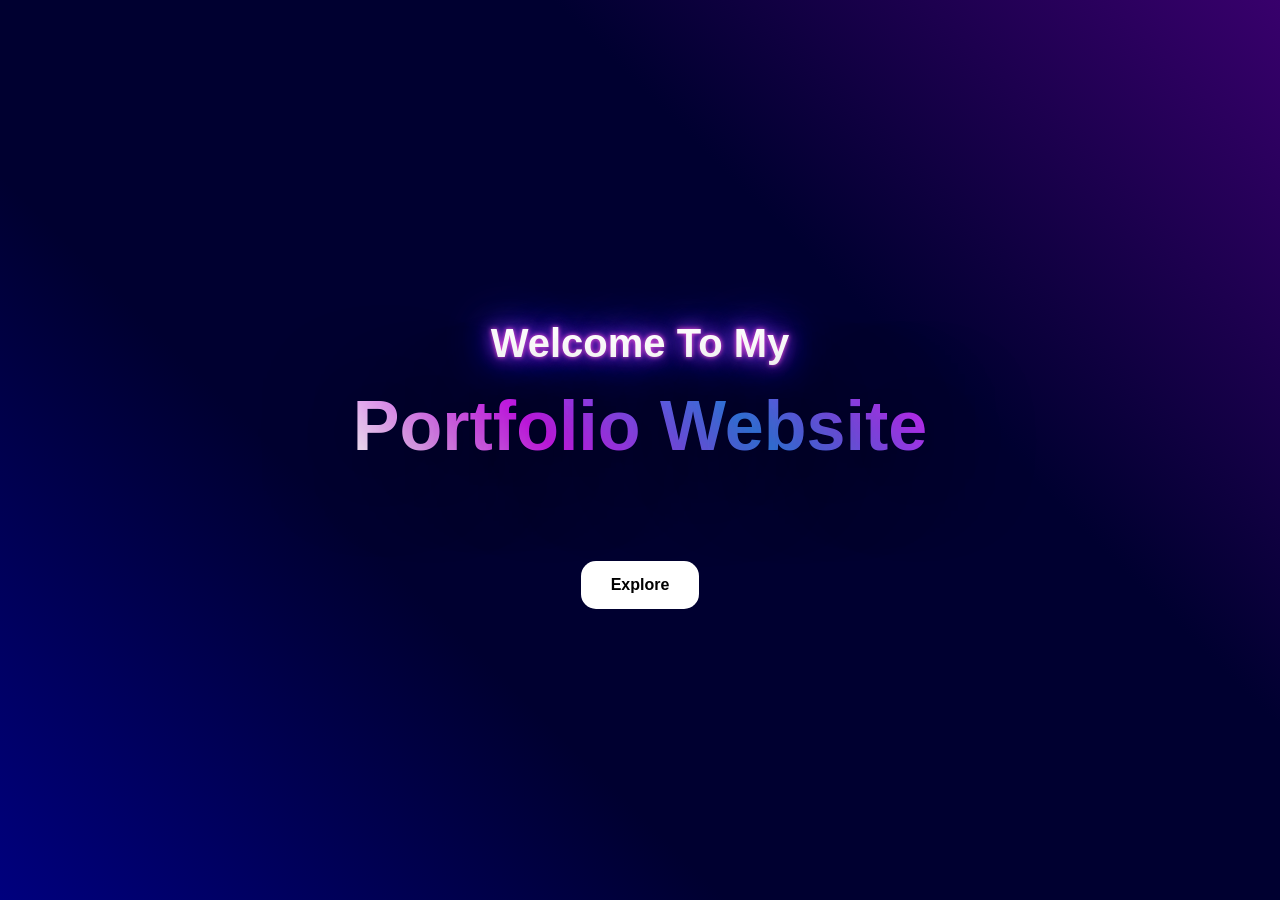
<file: html/index.html>
<!DOCTYPE html>
<html lang="en">

<head>
    <meta charset="UTF-8">
    <meta name="viewport" content="width=device-width, initial-scale=1.0">
    <title>Portfolio</title>

    <link rel="stylesheet" href="../css/global.css">
    <link rel="stylesheet" href="../css/index.css">
</head>    

<body>

    <header>

        <div class="index-box">

            <h1 class="introduce"> <span class="welcome">Welcome To My</span> <span class="web">Portfolio Website</span></h1>

            <a class="index-btn" href="content.html">Explore</a>
        </div>
    </header>
</body>

</html>
</file>
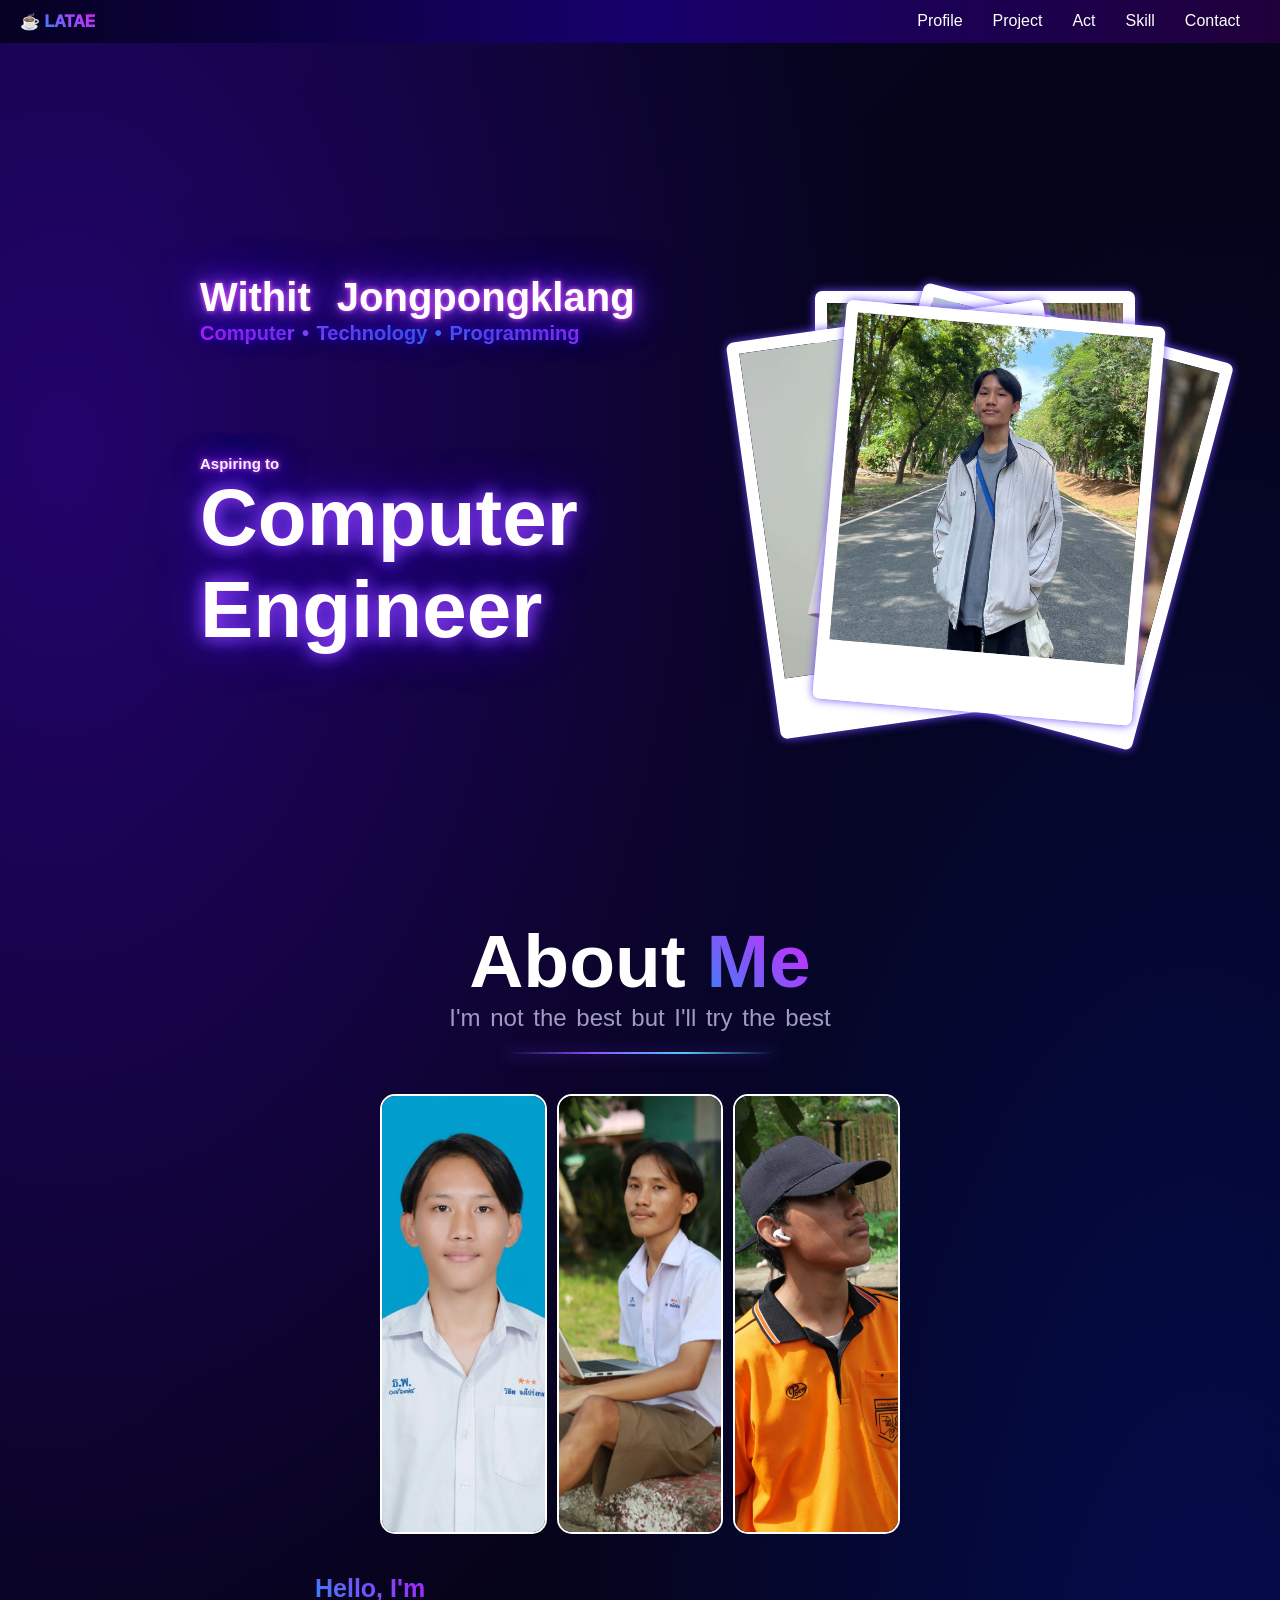
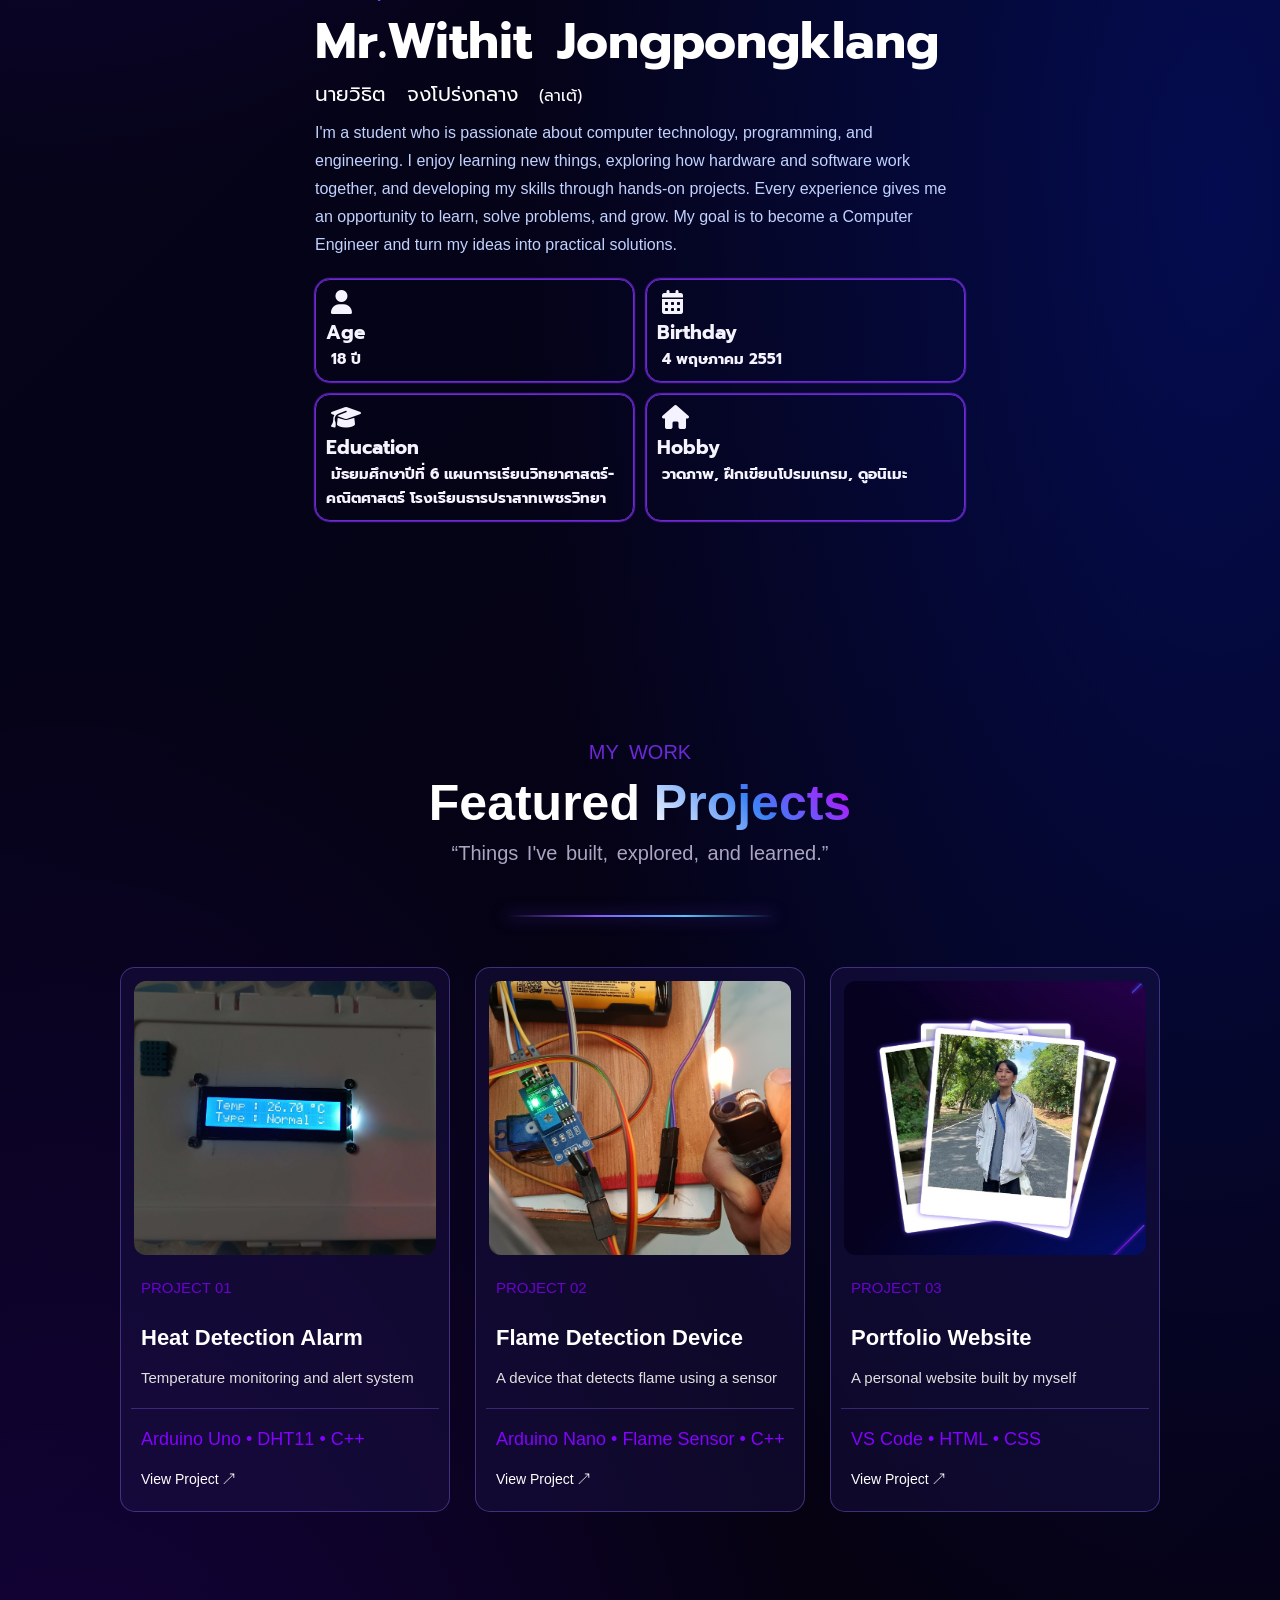
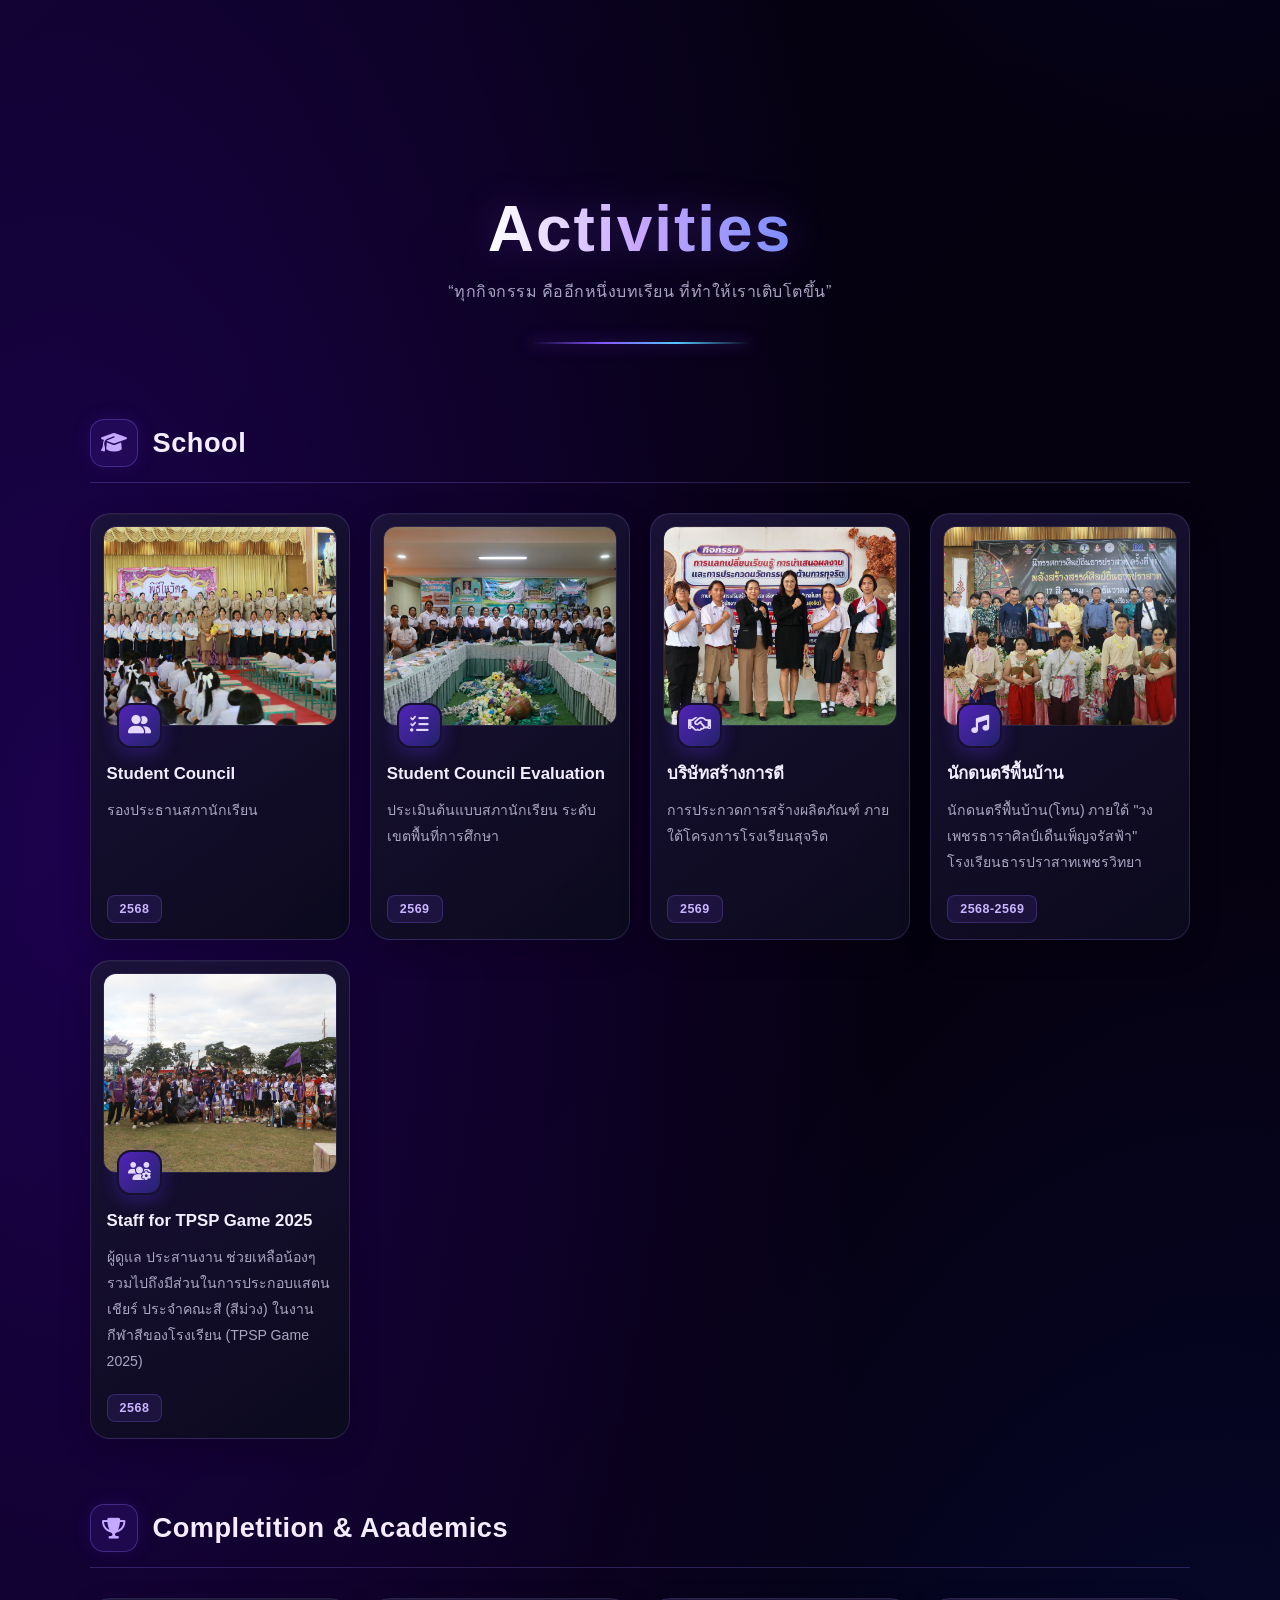
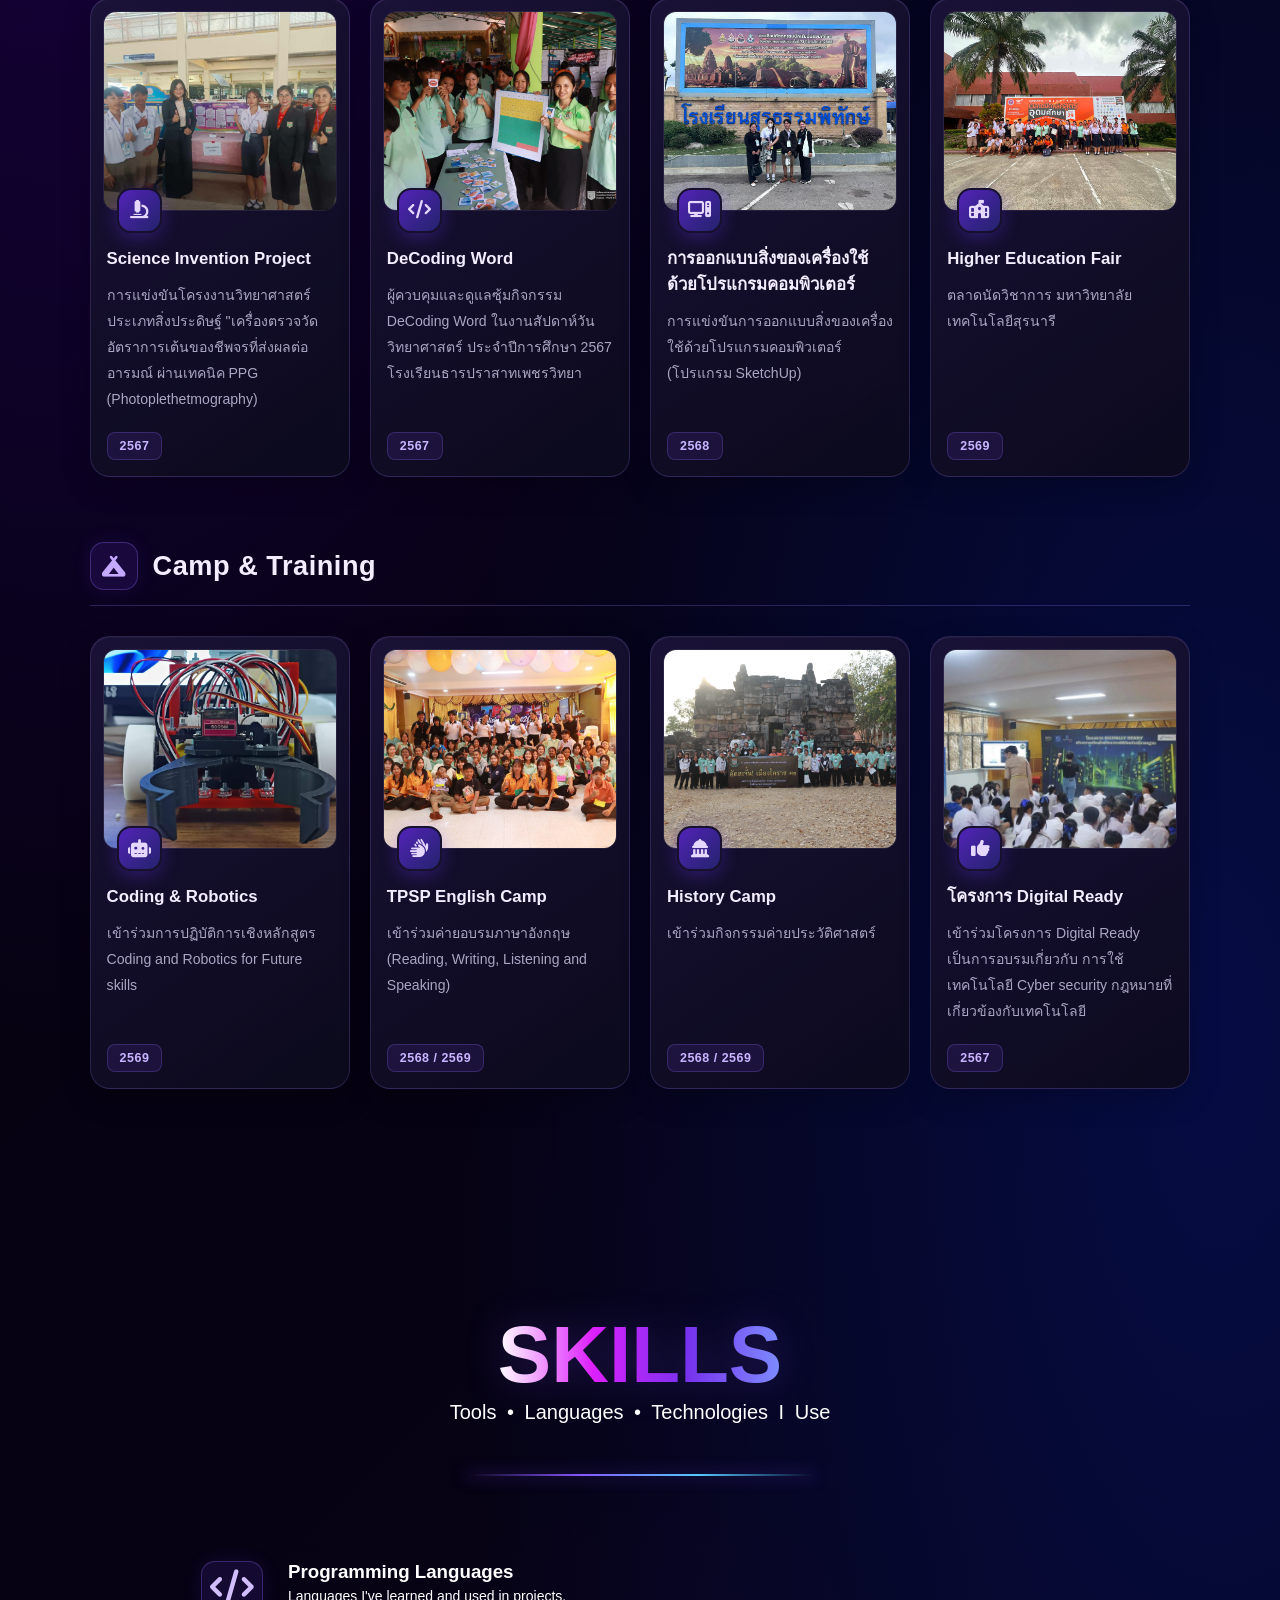
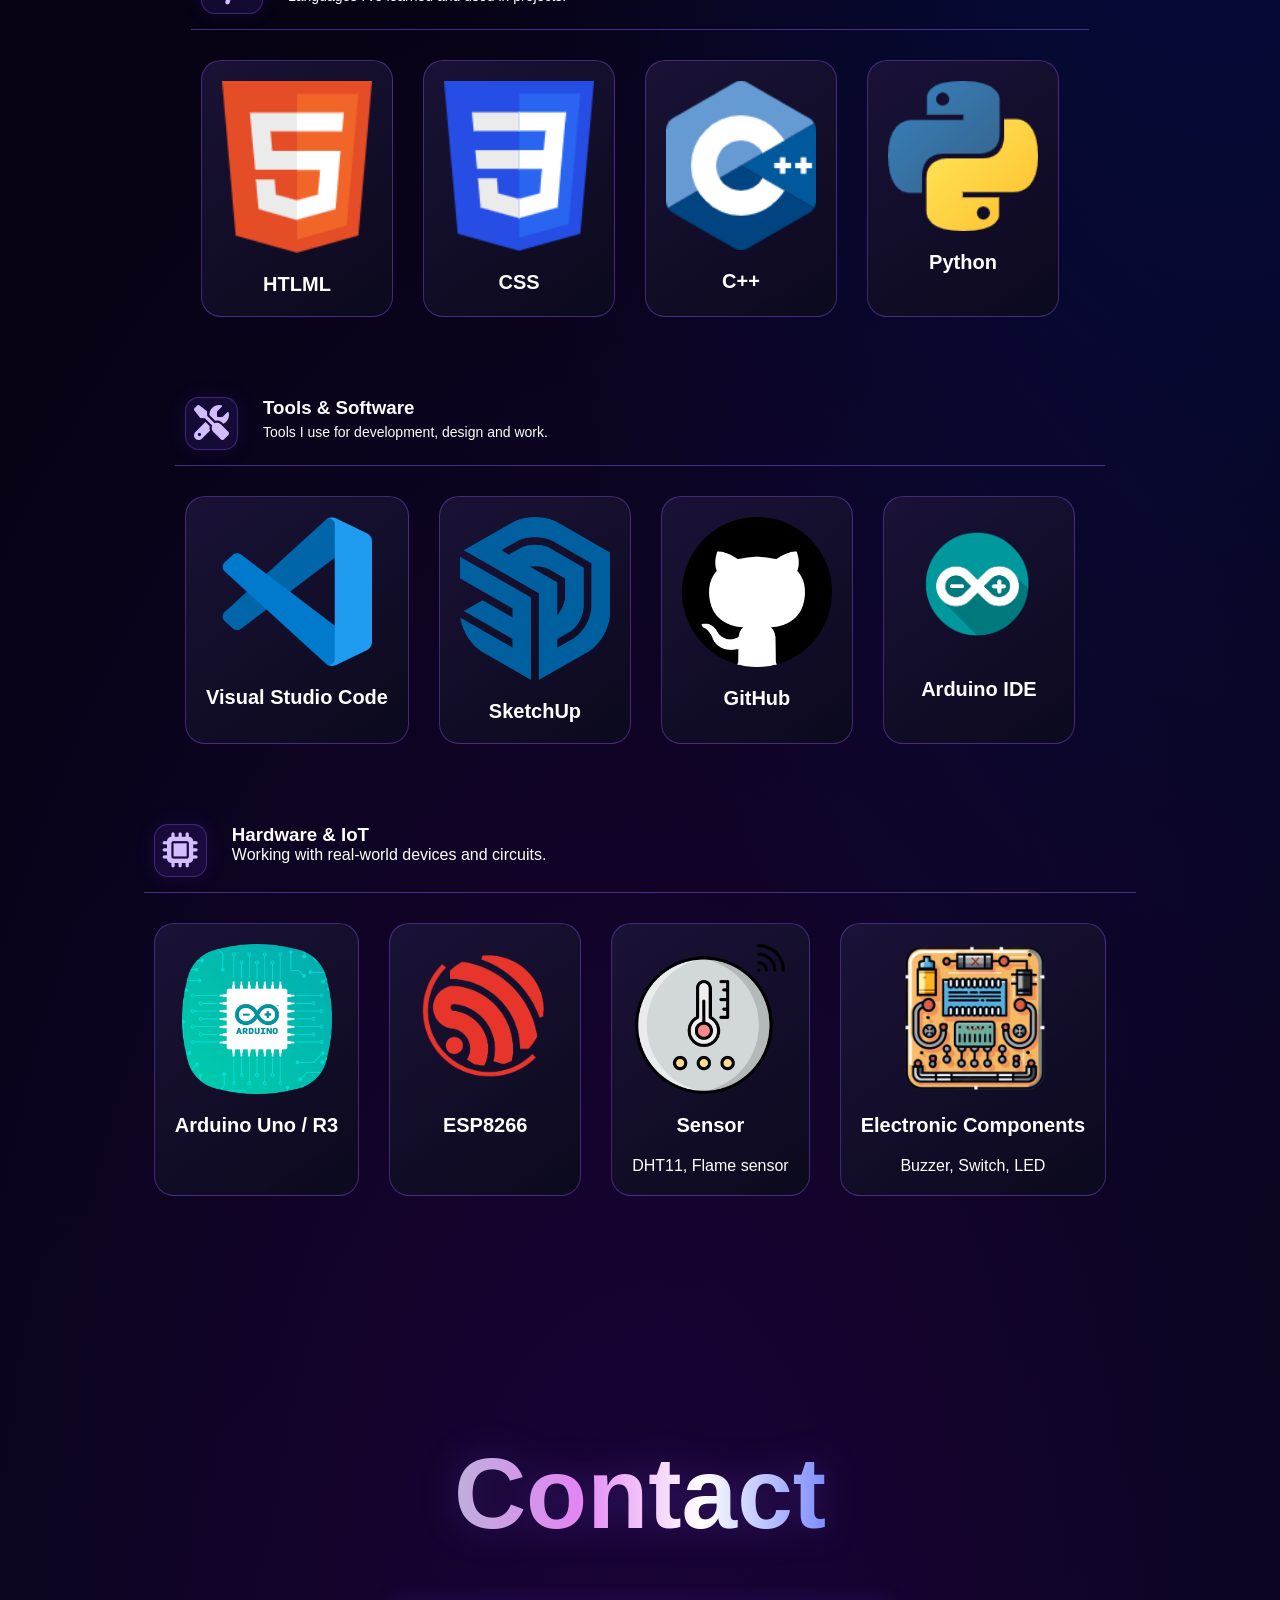
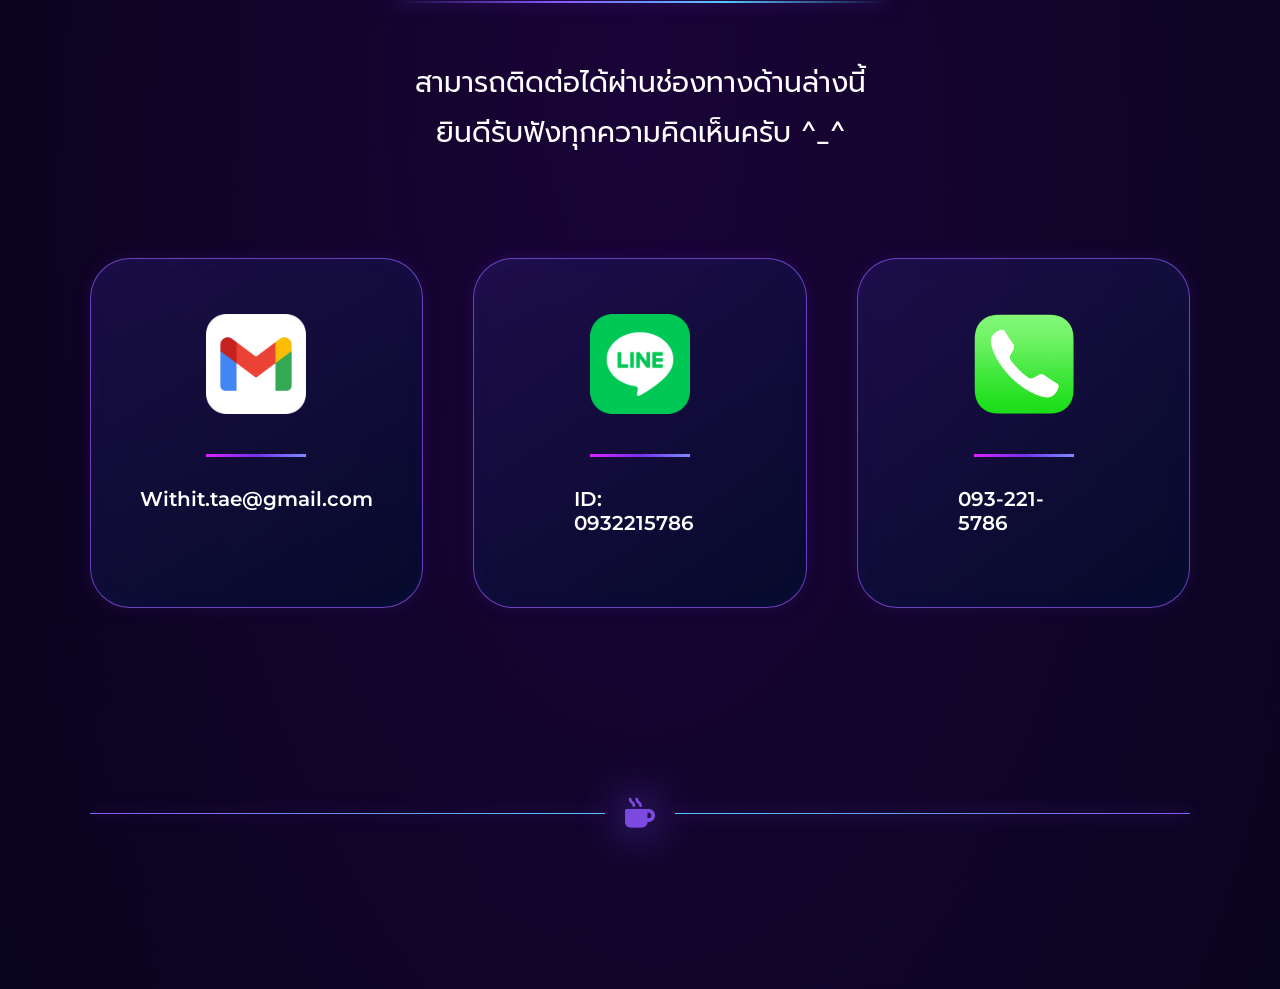
<file: html/content.html>
<!DOCTYPE html>
<html lang="en">

<head>
    <meta charset="UTF-8">
    <meta name="viewport" content="width=device-width, initial-scale=1.0">
    <title>Portfolio</title>

    <link rel="stylesheet" href="../css/global.css">
    <link rel="stylesheet" href="../css/content.css">


    <link rel="stylesheet" href="https://cdnjs.cloudflare.com/ajax/libs/font-awesome/6.7.2/css/all.min.css">

</head>

<body id="default">

    <nav class="nav-bar">

        <div class="logo">
            <a href="#default"><span class="coffee">☕</span> <span class="logo-name">LATAE</span></a>
        </div>

        <div class="nav-container">

            <a class="menu" href="#profile">Profile</a>
            <a class="menu" href="#projects">Project</a>
            <a class="menu" href="#activities">Act</a>
            <a class="menu" href="#skills">Skill</a>
            <a class="menu" href="#contact">Contact</a>
        </div>

    </nav>

    <header id="home">

        <section class="hero">
            <div class="home">

                <div class="home-info">
                    <div class="home-introduce">
                        <span class="hero-name">Withit Jongpongklang</span>
                        <span class="hero-caption">Computer • Technology • Programming</span>
                    </div>

                    <div class="traget">
                        <span class="aspiring">Aspiring to</span>
                        <span class="com">Computer</span>
                        <span class="eng">Engineer</span>
                    </div>
                </div>

                <div class="stack">
                    <img class="profile-img" src="../image/Profile 1.jpg" alt="Image-Profile1">
                    <img class="profile-img" src="../image/Profile 4.jpg" alt="Image-Profile2">
                    <img class="profile-img" src="../image/Profile 3.JPG" alt="Image-Profile3">
                    <img class="profile-img" src="../image/Profile 5.jpg" alt="Image-Profile4">
                </div>
            </div>
        </section>

    </header>

    <main>
        <section id="profile" class="profile-section">

            <div class="intro-topic">
                <h2>About <span class="me">Me</span></h2>
                <p class="intro-motto">I'm not the best but I'll try the best</p>
            </div>

            <div class="profile-line"><span> </span></div>

            <div class="profile">

                <div class="image-profile">
                    <div class="profile-item">
                        <img src="../image/Main Profile 4.jpg" alt="Main Profile">
                    </div>

                    <div class="profile-item">
                        <img src="../image/Main Profile 1.jpg" alt="Main Profile">
                    </div>

                    <div class="profile-item">
                        <img src="../image/Main Profile 6.jpg" alt="Main Profile">
                    </div>

                </div>

                <div class="profile-info">
                    <div class="introduce">
                        <p class="hello">Hello, I'm</p>

                        <div class="name">
                            <h3>
                                <span class="firstname-eng">Mr.Withit</span>
                                <span class="lastname-eng">Jongpongklang</span>
                            </h3>

                            <p>
                                <span class="firstname-thai">นายวิธิต</span>
                                <span class="lastname-thai"> จงโปร่งกลาง</span>
                                <span class="nickname-thai">(ลาเต้)</span>
                            </p>
                        </div>

                        <p class="expanding-me">I'm a student who is passionate about computer technology, programming,
                            and
                            engineering. I enjoy learning new things, exploring how hardware and software work together,
                            and
                            developing my skills through hands-on projects. Every experience gives me an opportunity to
                            learn,
                            solve problems, and grow. My goal is to become a Computer Engineer and turn my ideas into
                            practical
                            solutions.
                        </p>
                    </div>

                    <div class="personal-info-box">

                        <div class="age">
                            <i class="fa-solid fa-user"></i>
                            <h3>Age</h3>
                            <span class="personal-info">18 ปี</span>
                        </div>

                        <div class="birthday">
                            <i class="fa-solid fa-calendar-days"></i>
                            <h3>Birthday</h3>
                            <span class="personal-info">4 พฤษภาคม 2551</span>
                        </div>

                        <div class="educate">
                            <i class="fa-solid fa-graduation-cap"></i>
                            <h3>Education</h3>
                            <span class="personal-info">มัธยมศึกษาปีที่ 6 แผนการเรียนวิทยาศาสตร์-คณิตศาสตร์
                                โรงเรียนธารปราสาทเพชรวิทยา
                            </span>
                        </div>

                        <div class="hobby">
                            <i class="fa-solid fa-house"></i>
                            <h3>Hobby</h3>
                            <span class="personal-info">วาดภาพ, ฝึกเขียนโปรมแกรม, ดูอนิเมะ</span>
                        </div>
                    </div>
                </div>
            </div>
        </section>

        <section id="projects" class="project">

            <div class="project-heading">
                <span class="project-head">MY WORK</span>
                <h2>Featured <span class="project-text">Projects</span></h2>
                <p>“Things I've built, explored, and learned.”</p>
            </div>

            <div class="project-line"><span> </span></div>

            <div class="project-container">

                <article class="project-box">
                    <div class="project-item">
                        <img class="project-img" src="../image/Heat Detection Alarm 1.jpg" alt="Heat Detection Alarm"
                            loading="lazy">
                    </div>

                    <div class="project-info">
                        <span class="project-number">PROJECT 01</span>

                        <h3 class="project-topic">Heat Detection Alarm</h3>

                        <p class="project-description">Temperature monitoring and alert system</p>

                        <div class="project-line1"></div>

                        <p class="project-tech">Arduino Uno • DHT11 • C++</p>

                        <a class="project-view" href="heat.html">View Project 🡕</a>
                    </div>
                </article>


                <article class="project-box">
                    <div class="project-item">
                        <img class="project-img" src="../image/Flame Detection Device 4.jpg"
                            alt="Flame detection device" loading="lazy">
                    </div>

                    <div class="project-info">
                        <span class="project-number">PROJECT 02</span>

                        <h3 class="project-topic">Flame Detection Device</h3>

                        <p class="project-description">A device that detects flame using a sensor</p>

                        <div class="project-line2"></div>

                        <p class="project-tech">Arduino Nano • Flame Sensor • C++</p>

                        <a class="project-view" href="flame.html">View Project 🡕</a>
                    </div>
                </article>


                <article class="project-box">
                    <div class="project-item">
                        <img class="project-img" src="../image/Web Portfolio 2.jpg" alt="Web Portfolio" loading="lazy">
                    </div>

                    <div class="project-info">
                        <span class="project-number">PROJECT 03</span>

                        <h3 class="project-topic">Portfolio Website</h3>

                        <p class="project-description">A personal website built by myself</p>

                        <div class="project-line3"></div>

                        <p class="project-tech">VS Code • HTML • CSS</p>

                        <a class="project-view" href="web-portfolio.html">View Project 🡕</a>
                    </div>
                </article>
            </div>

        </section>

        <section id="activities" class="activities">

            <div class="activities-heading">
                <span class="activities-head">Activities</span>
                <p class="activities-motto">“ทุกกิจกรรม คืออีกหนึ่งบทเรียน ที่ทําให้เราเติบโตขึ้น”</p>
            </div>

            <div class="activities-line1"></div>

            <div class="activities-container">
                <div class="activities-category">
                    <i class="fa-solid fa-graduation-cap"></i>
                    <h2>School</h2>
                </div>

                <div class="activities-box">
                    <article class="activities-card">
                        <img src="../image/Student Council 1.jpg" alt="Student Council">
                        <i class="fa-solid fa-user-group"></i>
                        <h3>Student Council</h3>
                        <p>รองประธานสภานักเรียน</p>

                        <span>2568</span>
                    </article>

                    <article class="activities-card">
                        <img src="../image/Student Council Model 8.jpg" alt="Student Council Model">
                        <i class="fa-solid fa-list-check"></i>

                        <h3>Student Council Evaluation</h3>
                        <p>ประเมินต้นแบบสภานักเรียน ระดับเขตพื้นที่การศึกษา</p>

                        <span>2569</span>
                    </article>

                    <article class="activities-card">
                        <img src="../image/Sangkarn Dee Company 3.jpg" alt="บริษัทสร้างการดี">
                        <i class="fa-regular fa-handshake"></i>

                        <h3>บริษัทสร้างการดี</h3>
                        <p>การประกวดการสร้างผลิตภัณฑ์ ภายใต้โครงการโรงเรียนสุจริต</p>

                        <span>2569</span>
                    </article>

                    <article class="activities-card">
                        <img src="../image/Folk musician 4.jpg" alt="Folk musician">
                        <i class="fa-solid fa-music"></i>

                        <h3>นักดนตรีพื้นบ้าน</h3>
                        <p>นักดนตรีพื้นบ้าน(โทน) ภายใต้ "วงเพชรธาราศิลป์เดืนเพ็ญจรัสฟ้า" โรงเรียนธารปราสาทเพชรวิทยา</p>

                        <span>2568-2569</span>
                    </article>

                    <article class="activities-card">
                        <img src="../image/Staff of TPSP game 3.JPG" alt="Staff of TPSP game">
                        <i class="fa-solid fa-users-gear"></i>

                        <h3>Staff for TPSP Game 2025</h3>
                        <p>ผู้ดูแล ประสานงาน ช่วยเหลือน้องๆ รวมไปถึงมีส่วนในการประกอบแสตนเชียร์ ประจำคณะสี (สีม่วง)
                            ในงานกีฬาสีของโรงเรียน (TPSP Game 2025) </p>

                        <span>2568</span>
                    </article>
                </div>

                <div class="activities-category">
                    <i class="fa-solid fa-trophy"></i>
                    <h2>Completition & Academics</h2>
                </div>

                <div class="activities-box">
                    <article class="activities-card">
                        <img src="../image/Science Project Competition.jpg" alt="Science Invention Project">
                        <i class="fa-solid fa-microscope"></i>
                        <h3>Science Invention Project</h3>
                        <p>การแข่งขันโครงงานวิทยาศาสตร์ ประเภทสิ่งประดิษฐ์
                            "เครื่องตรวจวัดอัตราการเต้นของชีพจรที่ส่งผลต่ออารมณ์ ผ่านเทคนิค PPG (Photoplethetmography)
                        </p>

                        <span>2567</span>
                    </article>

                    <article class="activities-card">

                        <img src="../image/DeCoding Word.jpg" alt="DeCoding Word">
                        <i class="fa-solid fa-code"></i>

                        <h3>DeCoding Word</h3>
                        <p>ผู้ควบคุมและดูแลซุ้มกิจกรรม DeCoding Word ในงานสัปดาห์วันวิทยาศาสตร์ ประจำปีการศึกษา 2567
                            โรงเรียนธารปราสาทเพชรวิทยา</p>

                        <span>2567</span>
                    </article>

                    <article class="activities-card">

                        <img src="../image/SketcUp Competition 2.png" alt="SketcUp Competition">
                        <i class="fa-solid fa-computer"></i>

                        <h3>การออกแบบสิ่งของเครื่องใช้ด้วยโปรแกรมคอมพิวเตอร์</h3>
                        <p>การแข่งขันการออกแบบสิ่งของเครื่องใช้ด้วยโปรแกรมคอมพิวเตอร์ (โปรแกรม SketchUp)</p>

                        <span>2568</span>
                    </article>

                    <article class="activities-card">

                        <img src="../image/SUT 1.jpg" alt="Student Council">
                        <i class="fa-solid fa-school-flag"></i>

                        <h3>Higher Education Fair</h3>
                        <p>ตลาดนัดวิชาการ มหาวิทยาลัยเทคโนโลยีสุรนารี</p>

                        <span>2569</span>
                    </article>
                </div>

                <div class="activities-category">
                    <i class="fa-solid fa-campground"></i>
                    <h2>Camp & Training</h2>
                </div>

                <div class="activities-box">
                    <article class="activities-card">

                        <img src="../image/Robotics Camp 1.jpg" alt="Robotics Camp">
                        <i class="fa-solid fa-robot"></i>

                        <h3>Coding & Robotics</h3>
                        <p>เข้าร่วมการปฏิบัติการเชิงหลักสูตร Coding and Robotics for Future skills</p>

                        <span>2569</span>
                    </article>

                    <article class="activities-card">
                        <img src="../image/TPSP English Camp 2025 and 2026 4.jpg" alt="TPSP English Camp 2025 and 2026">
                        <i class="fa-solid fa-hands"></i>
                        <h3>TPSP English Camp</h3>
                        <p>เข้าร่วมค่ายอบรมภาษาอังกฤษ (Reading, Writing, Listening and Speaking)</p>

                        <span>2568 / 2569</span>
                    </article>

                    <article class="activities-card">
                        <img src="../image/History Camp 2025 and 2026 4.JPG" alt="History Camp 2025 and 2026">
                        <i class="fa-solid fa-landmark-dome"></i>
                        <h3>History Camp</h3>
                        <p>เข้าร่วมกิจกรรมค่ายประวัติศาสตร์</p>

                        <span>2568 / 2569</span>
                    </article>

                    <article class="activities-card">
                        <img src="../image/Digital Camp 1.jpg" alt="Digital Camp">
                        <i class="fa-solid fa-thumbs-up"></i>
                        <h3>โครงการ Digital Ready</h3>
                        <p>เข้าร่วมโครงการ Digital Ready เป็นการอบรมเกี่ยวกับ การใช้เทคโนโลยี Cyber security
                            กฎหมายที่เกี่ยวข้องกับเทคโนโลยี</p>

                        <span>2567</span>
                    </article>
                </div>
            </div>
        </section>

        <section id="skills" class="skills-section">

            <div class="skills-heading">
                <h2>SKILLS</h2>
                <p>Tools • Languages • Technologies I Use</p>
            </div>

            <div class="skill-line"><span> </span></div>

            <div class="skills-container">
                <div class="programming-language-box">

                    <div class="programming-language-heading">
                        <i class="fa-solid fa-code"></i>
                        <div>
                            <h3>Programming Languages</h3>
                            <p>Languages I've learned and used in projects.</p>
                        </div>
                    </div>

                    <div class="skills-line1"><span> </span></div>

                    <article class="programming-language">
                        <ul class="skills-list">
                            <li>
                                <img class="skills-img" src="../image/HTML.png" alt="HTML">
                                <span class="skill-caption">HTLML</span>
                            </li>
                            <li>
                                <img class="skills-img" src="../image/CSS.png" alt="CSS">
                                <span class="skill-caption">CSS</span>
                            </li>
                            <li>
                                <img class="skills-img" src="../image/C++.png" alt="C++">
                                <span class="skill-caption">C++</span>
                            </li>
                            <li>
                                <img class="skills-img" src="../image/PYTHON.png" alt="Python">
                                <span class="skill-caption">Python</span>
                            </li>
                        </ul>
                    </article>
                </div>

                <div class="tools-software-box">

                    <div class="tools-software-heading">
                        <i class="fa-solid fa-screwdriver-wrench"></i>
                        <div>
                            <h3>Tools & Software</h3>
                            <p>Tools I use for development, design and work.</p>
                        </div>
                    </div>

                    <div class="skills-line1"><span> </span></div>

                    <article class="computer-program">
                        <ul class="skills-list">
                            <li>
                                <img class="skills-img" src="../image/Visual Studio Code.png" alt="VS Code">
                                <span class="skill-caption">Visual Studio Code</span>
                            </li>
                            <li>
                                <img class="skills-img" src="../image/SketchUp 2.png" alt="SketchUp">
                                <span class="skill-caption">SketchUp</span>
                            </li>
                            <li>
                                <img class="skills-img" src="../image/GitHub.png" alt="GitHub">
                                <span class="skill-caption">GitHub</span>
                            </li>
                            <li>
                                <img class="skills-img" src="../image/Arduino IDE.png" alt="Arduino IDE">
                                <span class="skill-caption">Arduino IDE</span>
                            </li>
                        </ul>
                    </article>
                </div>

                <div class="hardware-iot-box">

                    <div class="hardware-iot-heading">
                        <i class="fa-solid fa-microchip"></i>
                        <div>
                            <h3>Hardware & IoT</h3>
                            <p>Working with real-world devices and circuits.</p>
                        </div>
                    </div>

                    <div class="skills-line1"><span> </span></div>

                    <article class="hardware-iot">
                        <ul class="skills-list">
                            <li>
                                <img class="skills-img" src="../image/Arduino 3.png" alt="Arduino">
                                <span class="skill-caption">Arduino Uno / R3</span>
                            </li>
                            <li>
                                <img class="skills-img" src="../image/Espressif Systems.png" alt="ESP8266">
                                <span class="skill-caption">ESP8266</span>
                            </li>
                            <li>
                                <img class="skills-img" src="../image/Sensor.png" alt="Sensor">
                                <span class="skill-caption">Sensor</span>
                                <span class="skill-more">DHT11, Flame sensor</span>
                            </li>
                            <li>
                                <img class="skills-img" src="../image/Electronic Components & Accessories.png"
                                    alt="Electronic Components & Accessories">
                                <span class="skill-caption">Electronic Components</span>
                                <span class="skills-more">Buzzer, Switch, LED</span>
                            </li>
                        </ul>
                    </article>
                </div>
            </div>
        </section>

    </main>

    <footer id="contact" class="contact">

        <div class="contact-heading">
            <h2>Contact</h2>

            <div class="contact-line"><span></span></div>

            <div class="contact-head">
                <p>สามารถติดต่อได้ผ่านช่องทางด้านล่างนี้</p>
                <p>ยินดีรับฟังทุกความคิดเห็นครับ ^_^</p>
            </div>
        </div>

        <div class="contact-container">
            <div class="contact-box">
                <ul class="contact-list">
                    <li>
                        <img class="contact-img" src="../image/Gmail.png" alt="Gmail">
                        <span class="contact-caption">Withit.tae@gmail.com</span>
                    </li>
                    <li>
                        <img class="contact-img" src="../image/LINE.png" alt="Line">
                        <span class="contact-caption">ID: 0932215786</span>
                    </li>
                    <li>
                        <img class="contact-img" src="../image/Tell.png" alt="Tell">
                        <span class="contact-caption">093-221-5786</span>
                    </li>
                </ul>
            </div>
        </div>

        <div class="closed">
            <div class="contact-line1"><span> </span></div>

            <div><span class="ending-icon"> <i class="fa-solid fa-mug-hot"></i> </span></div>

            <div class="contact-line2"><span> </span></div>
        </div>

    </footer>

</body>

</html>
</file>
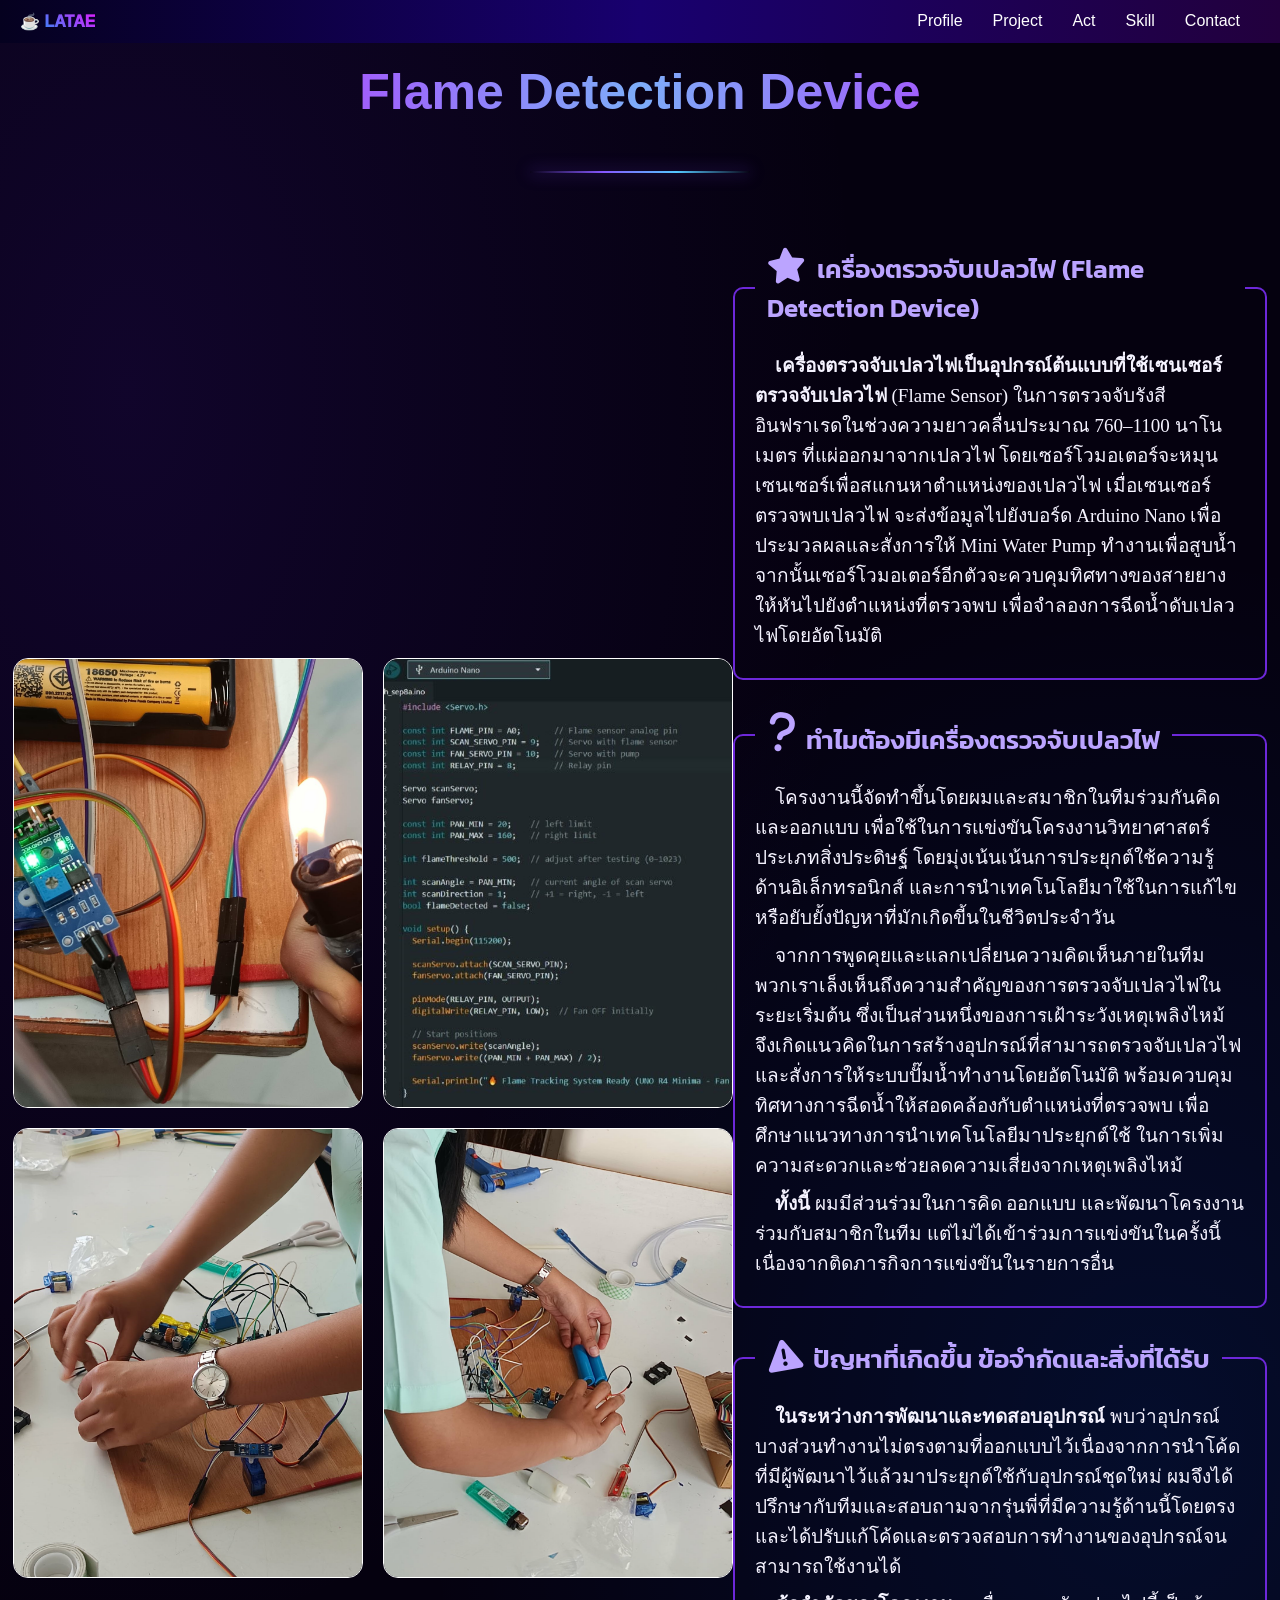
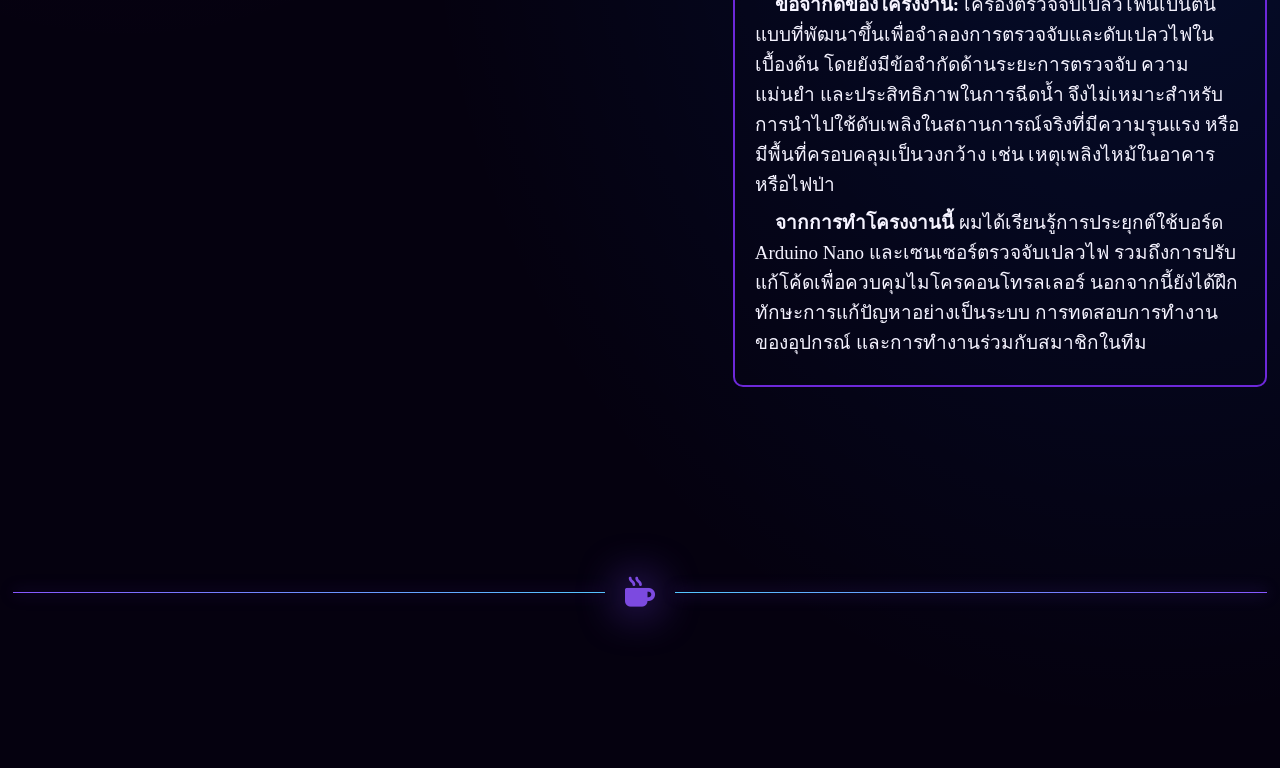
<file: html/flame.html>
<!DOCTYPE html>
<html lang="en">

<head>
    <meta charset="UTF-8">
    <meta name="viewport" content="width=device-width, initial-scale=1.0">
    <title>Portfolio</title>

    <link rel="stylesheet" href="../css/global.css">
    <link rel="stylesheet" href="../css/flame.css">

    <link rel="stylesheet" href="https://cdnjs.cloudflare.com/ajax/libs/font-awesome/6.7.2/css/all.min.css">
</head>

<body>

    <nav class="nav-bar">

        <div class="logo">
            <a href="content.html#default"><span class="coffee">☕</span> <span class="logo-name">LATAE</span></a>
        </div>

        <div class="nav-container">
            <a class="menu" href="content.html#profile">Profile</a>
            <a class="menu" href="content.html#projects">Project</a>
            <a class="menu" href="content.html#activities">Act</a>
            <a class="menu" href="content.html#skills">Skill</a>
            <a class="menu" href="content.html#contact">Contact</a>
        </div>

    </nav>

    <header class="flame-header">
        <section class="flame-section">

            <h1>Flame Detection Device</h1>

            <div class="flame-line"><span> </span></div>

            <div class="flame-container">
                <div class="flame-image">
                    <img src="../image/Flame Detection Device 4.jpg" alt="Flame Detection Alarm 1">
                    <img src="../image/Flame detection device 5.jpg" alt="Flame Detection Alarm 2">
                    <img src="../image/Flame Detection Device 3.jpg" alt="Flame Detection Alarm 3">
                    <img src="../image/Flame Detection Device 1.jpg" alt="Flame Detection Alarm 4">
                </div>

                <div class="flame-info">

                    <fieldset class="meaning">
                        <legend> <i class="fa-solid fa-star"></i> เครื่องตรวจจับเปลวไฟ (Flame Detection Device)</legend>

                        <p>
                            <span>เครื่องตรวจจับเปลวไฟเป็นอุปกรณ์ต้นแบบที่ใช้เซนเซอร์ตรวจจับเปลวไฟ</span> (Flame Sensor)
                            ในการตรวจจับรังสีอินฟราเรดในช่วงความยาวคลื่นประมาณ 760–1100 นาโนเมตร
                            ที่แผ่ออกมาจากเปลวไฟ โดยเซอร์โวมอเตอร์จะหมุนเซนเซอร์เพื่อสแกนหาตำแหน่งของเปลวไฟ
                            เมื่อเซนเซอร์ตรวจพบเปลวไฟ จะส่งข้อมูลไปยังบอร์ด Arduino Nano
                            เพื่อประมวลผลและสั่งการให้ Mini Water Pump ทำงานเพื่อสูบน้ำ
                            จากนั้นเซอร์โวมอเตอร์อีกตัวจะควบคุมทิศทางของสายยางให้หันไปยังตำแหน่งที่ตรวจพบ
                            เพื่อจำลองการฉีดน้ำดับเปลวไฟโดยอัตโนมัติ
                        </p>
                    </fieldset>

                    <fieldset class="motive">
                        <legend> <i class="fa-solid fa-question"></i> ทำไมต้องมีเครื่องตรวจจับเปลวไฟ</legend>

                        <p>
                            โครงงานนี้จัดทำขึ้นโดยผมและสมาชิกในทีมร่วมกันคิดและออกแบบ
                            เพื่อใช้ในการแข่งขันโครงงานวิทยาศาสตร์ประเภทสิ่งประดิษฐ์
                            โดยมุ่งเน้นเน้นการประยุกต์ใช้ความรู้ด้านอิเล็กทรอนิกส์
                            และการนำเทคโนโลยีมาใช้ในการแก้ไขหรือยับยั้งปัญหาที่มักเกิดขี้นในชีวิตประจำวัน
                        </p>

                        <p>
                            จากการพูดคุยและแลกเปลี่ยนความคิดเห็นภายในทีม
                            พวกเราเล็งเห็นถึงความสำคัญของการตรวจจับเปลวไฟในระยะเริ่มต้น
                            ซึ่งเป็นส่วนหนึ่งของการเฝ้าระวังเหตุเพลิงไหม้
                            จึงเกิดแนวคิดในการสร้างอุปกรณ์ที่สามารถตรวจจับเปลวไฟ
                            และสั่งการให้ระบบปั๊มน้ำทำงานโดยอัตโนมัติ
                            พร้อมควบคุมทิศทางการฉีดน้ำให้สอดคล้องกับตำแหน่งที่ตรวจพบ
                            เพื่อศึกษาแนวทางการนำเทคโนโลยีมาประยุกต์ใช้
                            ในการเพิ่มความสะดวกและช่วยลดความเสี่ยงจากเหตุเพลิงไหม้
                        </p>

                        <p>
                            <span>ทั้งนี้</span> ผมมีส่วนร่วมในการคิด ออกแบบ และพัฒนาโครงงานร่วมกับสมาชิกในทีม
                            แต่ไม่ได้เข้าร่วมการแข่งขันในครั้งนี้ เนื่องจากติดภารกิจการแข่งขันในรายการอื่น
                        </p>
                    </fieldset>

                    <fieldset class="problem">
                        <legend> <i class="fa-solid fa-triangle-exclamation"></i> ปัญหาที่เกิดขึ้น
                            ข้อจำกัดและสิ่งที่ได้รับ
                        </legend>

                        <p>
                            <span>ในระหว่างการพัฒนาและทดสอบอุปกรณ์</span>
                            พบว่าอุปกรณ์บางส่วนทำงานไม่ตรงตามที่ออกแบบไว้เนื่องจากการนำโค้ดที่มีผู้พัฒนาไว้แล้วมาประยุกต์ใช้กับอุปกรณ์ชุดใหม่
                            ผมจึงได้ปรึกษากับทีมและสอบถามจากรุ่นพี่ที่มีความรู้ด้านนี้โดยตรง
                            และได้ปรับแก้โค้ดและตรวจสอบการทำงานของอุปกรณ์จนสามารถใช้งานได้
                        </p>

                        <p>
                            <span>ข้อจำกัดของโครงงาน:</span>
                            เครื่องตรวจจับเปลวไฟนี้เป็นต้นแบบที่พัฒนาขึ้นเพื่อจำลองการตรวจจับและดับเปลวไฟในเบื้องต้น
                            โดยยังมีข้อจำกัดด้านระยะการตรวจจับ ความแม่นยำ และประสิทธิภาพในการฉีดน้ำ
                            จึงไม่เหมาะสำหรับการนำไปใช้ดับเพลิงในสถานการณ์จริงที่มีความรุนแรง
                            หรือมีพื้นที่ครอบคลุมเป็นวงกว้าง เช่น เหตุเพลิงไหม้ในอาคารหรือไฟป่า
                        </p>

                        <p>
                            <span>จากการทำโครงงานนี้</span> ผมได้เรียนรู้การประยุกต์ใช้บอร์ด Arduino Nano
                            และเซนเซอร์ตรวจจับเปลวไฟ รวมถึงการปรับแก้โค้ดเพื่อควบคุมไมโครคอนโทรลเลอร์
                            นอกจากนี้ยังได้ฝึกทักษะการแก้ปัญหาอย่างเป็นระบบ การทดสอบการทำงานของอุปกรณ์
                            และการทำงานร่วมกับสมาชิกในทีม
                        </p>
                    </fieldset>

                </div>
        </section>

        <div class="closed">
            <div class="contact-line1"><span> </span></div>

            <div><span class="ending-icon"> <i class="fa-solid fa-mug-hot"></i> </span></div>

            <div class="contact-line2"><span> </span></div>
        </div>

    </header>

</body>

</html>
</file>
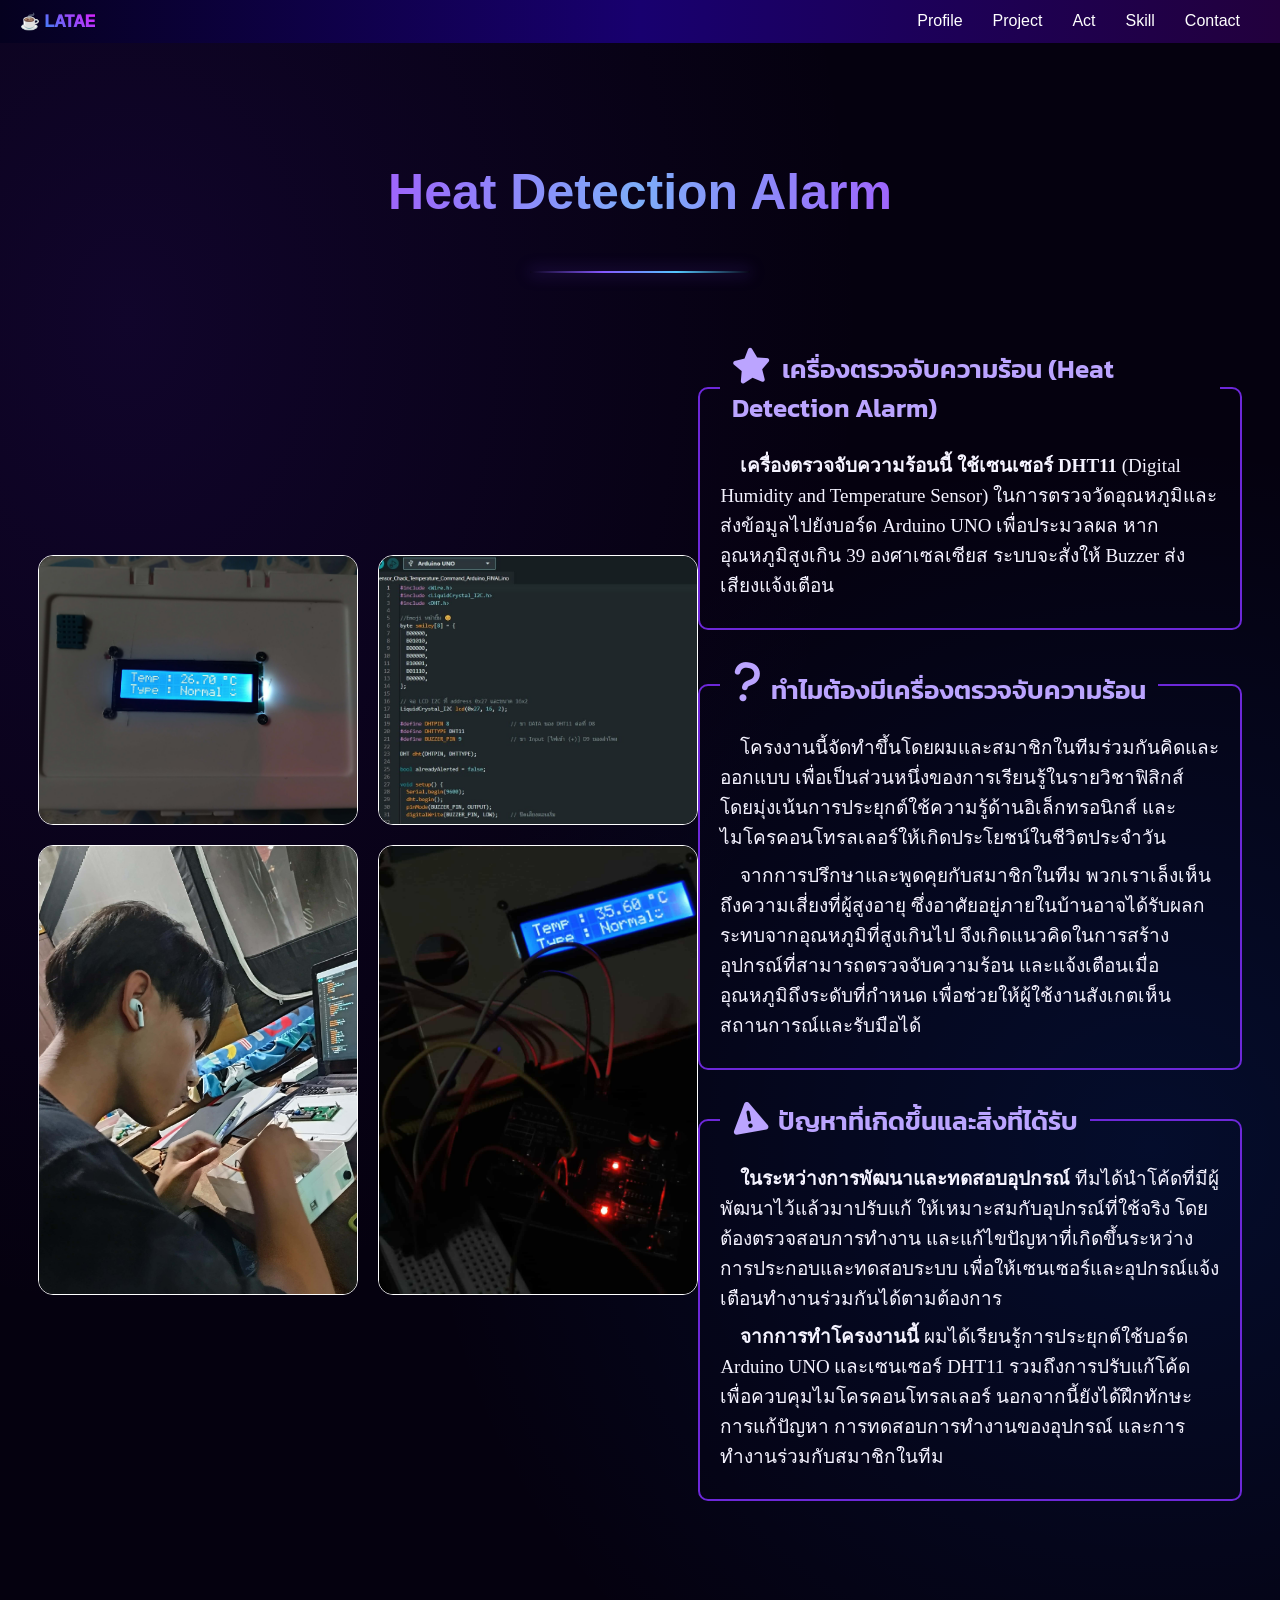
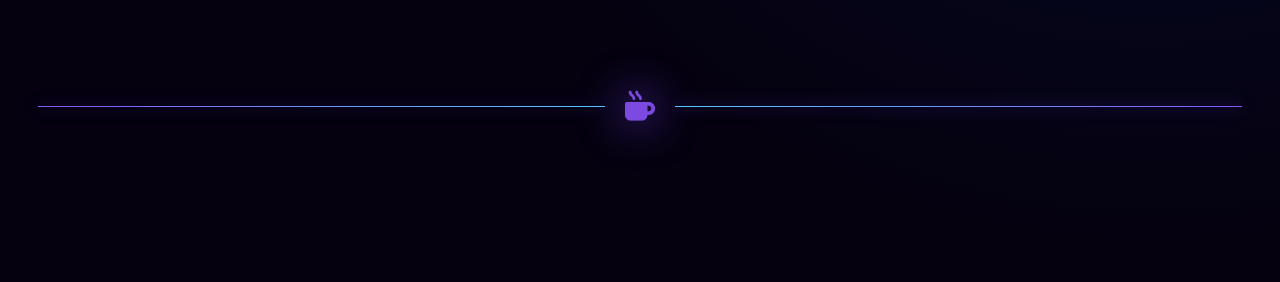
<file: html/heat.html>
<!DOCTYPE html>
<html lang="en">

<head>
    <meta charset="UTF-8">
    <meta name="viewport" content="width=device-width, initial-scale=1.0">
    <title>Portfolio</title>

    <link rel="stylesheet" href="../css/global.css">
    <link rel="stylesheet" href="../css/heat.css">

    <link rel="stylesheet" href="https://cdnjs.cloudflare.com/ajax/libs/font-awesome/6.7.2/css/all.min.css">
</head>

<body>

    <nav class="nav-bar">

        <div class="logo">
            <a href="#default"><span class="coffee">☕</span> <span class="logo-name">LATAE</span></a>
        </div>

        <div class="nav-container">
            <a class="menu" href="content.html#profile">Profile</a>
            <a class="menu" href="content.html#projects">Project</a>
            <a class="menu" href="content.html#activities">Act</a>
            <a class="menu" href="content.html#skills">Skill</a>
            <a class="menu" href="content.html#contact">Contact</a>
        </div>

    </nav>

    <header class="heat-header">
        <section class="heat-section">

            <h1>Heat Detection Alarm</h1>

            <div class="heat-line"><span> </span></div>

            <div class="heat-container">
                <div class="heat-image">
                    <img src="../image/Heat Detection Alarm 1.jpg" alt="Heat Detection Alarm 1">
                    <img src="../image/Heat Detection Alarm 6.jpg" alt="Heat Detection Alarm 2">
                    <img src="../image/Heat Detection Alarm 2.jpg" alt="Heat Detection Alarm 3">
                    <img src="../image/Heat Detection Alarm 5.jpg" alt="Heat Detection Alarm 4">
                </div>

                <div class="heat-info">

                    <fieldset class="meaning">
                        <legend> <i class="fa-solid fa-star"></i> เครื่องตรวจจับความร้อน (Heat Detection Alarm)</legend>

                        <p>
                            <span>เครื่องตรวจจับความร้อนนี้ ใช้เซนเซอร์ DHT11</span>
                            (Digital Humidity and Temperature Sensor)
                            ในการตรวจวัดอุณหภูมิและส่งข้อมูลไปยังบอร์ด Arduino UNO
                            เพื่อประมวลผล หากอุณหภูมิสูงเกิน 39 องศาเซลเซียส
                            ระบบจะสั่งให้ Buzzer ส่งเสียงแจ้งเตือน
                        </p>
                    </fieldset>

                    <fieldset class="motive">
                        <legend> <i class="fa-solid fa-question"></i> ทำไมต้องมีเครื่องตรวจจับความร้อน</legend>

                        <p>
                            โครงงานนี้จัดทำขึ้นโดยผมและสมาชิกในทีมร่วมกันคิดและออกแบบ
                            เพื่อเป็นส่วนหนึ่งของการเรียนรู้ในรายวิชาฟิสิกส์
                            โดยมุ่งเน้นการประยุกต์ใช้ความรู้ด้านอิเล็กทรอนิกส์
                            และไมโครคอนโทรลเลอร์ให้เกิดประโยชน์ในชีวิตประจำวัน
                        </p>

                        <p>
                            จากการปรึกษาและพูดคุยกับสมาชิกในทีม พวกเราเล็งเห็นถึงความเสี่ยงที่ผู้สูงอายุ
                            ซึ่งอาศัยอยู่ภายในบ้านอาจได้รับผลกระทบจากอุณหภูมิที่สูงเกินไป
                            จึงเกิดแนวคิดในการสร้างอุปกรณ์ที่สามารถตรวจจับความร้อน
                            และแจ้งเตือนเมื่ออุณหภูมิถึงระดับที่กำหนด
                            เพื่อช่วยให้ผู้ใช้งานสังเกตเห็นสถานการณ์และรับมือได้
                        </p>
                    </fieldset>

                    <fieldset class="problem">
                        <legend> <i class="fa-solid fa-triangle-exclamation"></i> ปัญหาที่เกิดขึ้นและสิ่งที่ได้รับ
                        </legend>

                        <p>
                            <span>ในระหว่างการพัฒนาและทดสอบอุปกรณ์</span> 
                            ทีมได้นำโค้ดที่มีผู้พัฒนาไว้แล้วมาปรับแก้
                            ให้เหมาะสมกับอุปกรณ์ที่ใช้จริง โดยต้องตรวจสอบการทำงาน
                            และแก้ไขปัญหาที่เกิดขึ้นระหว่างการประกอบและทดสอบระบบ
                            เพื่อให้เซนเซอร์และอุปกรณ์แจ้งเตือนทำงานร่วมกันได้ตามต้องการ
                        </p>

                        <p>
                            <span>จากการทำโครงงานนี้</span> ผมได้เรียนรู้การประยุกต์ใช้บอร์ด Arduino UNO
                            และเซนเซอร์ DHT11 รวมถึงการปรับแก้โค้ดเพื่อควบคุมไมโครคอนโทรลเลอร์
                            นอกจากนี้ยังได้ฝึกทักษะการแก้ปัญหา การทดสอบการทำงานของอุปกรณ์
                            และการทำงานร่วมกับสมาชิกในทีม
                        </p>
                    </fieldset>

                </div>
        </section>

        <div class="closed">
            <div class="contact-line1"><span> </span></div>

            <div><span class="ending-icon"> <i class="fa-solid fa-mug-hot"></i> </span></div>

            <div class="contact-line2"><span> </span></div>
        </div>

    </header>

</body>

</html>
</file>
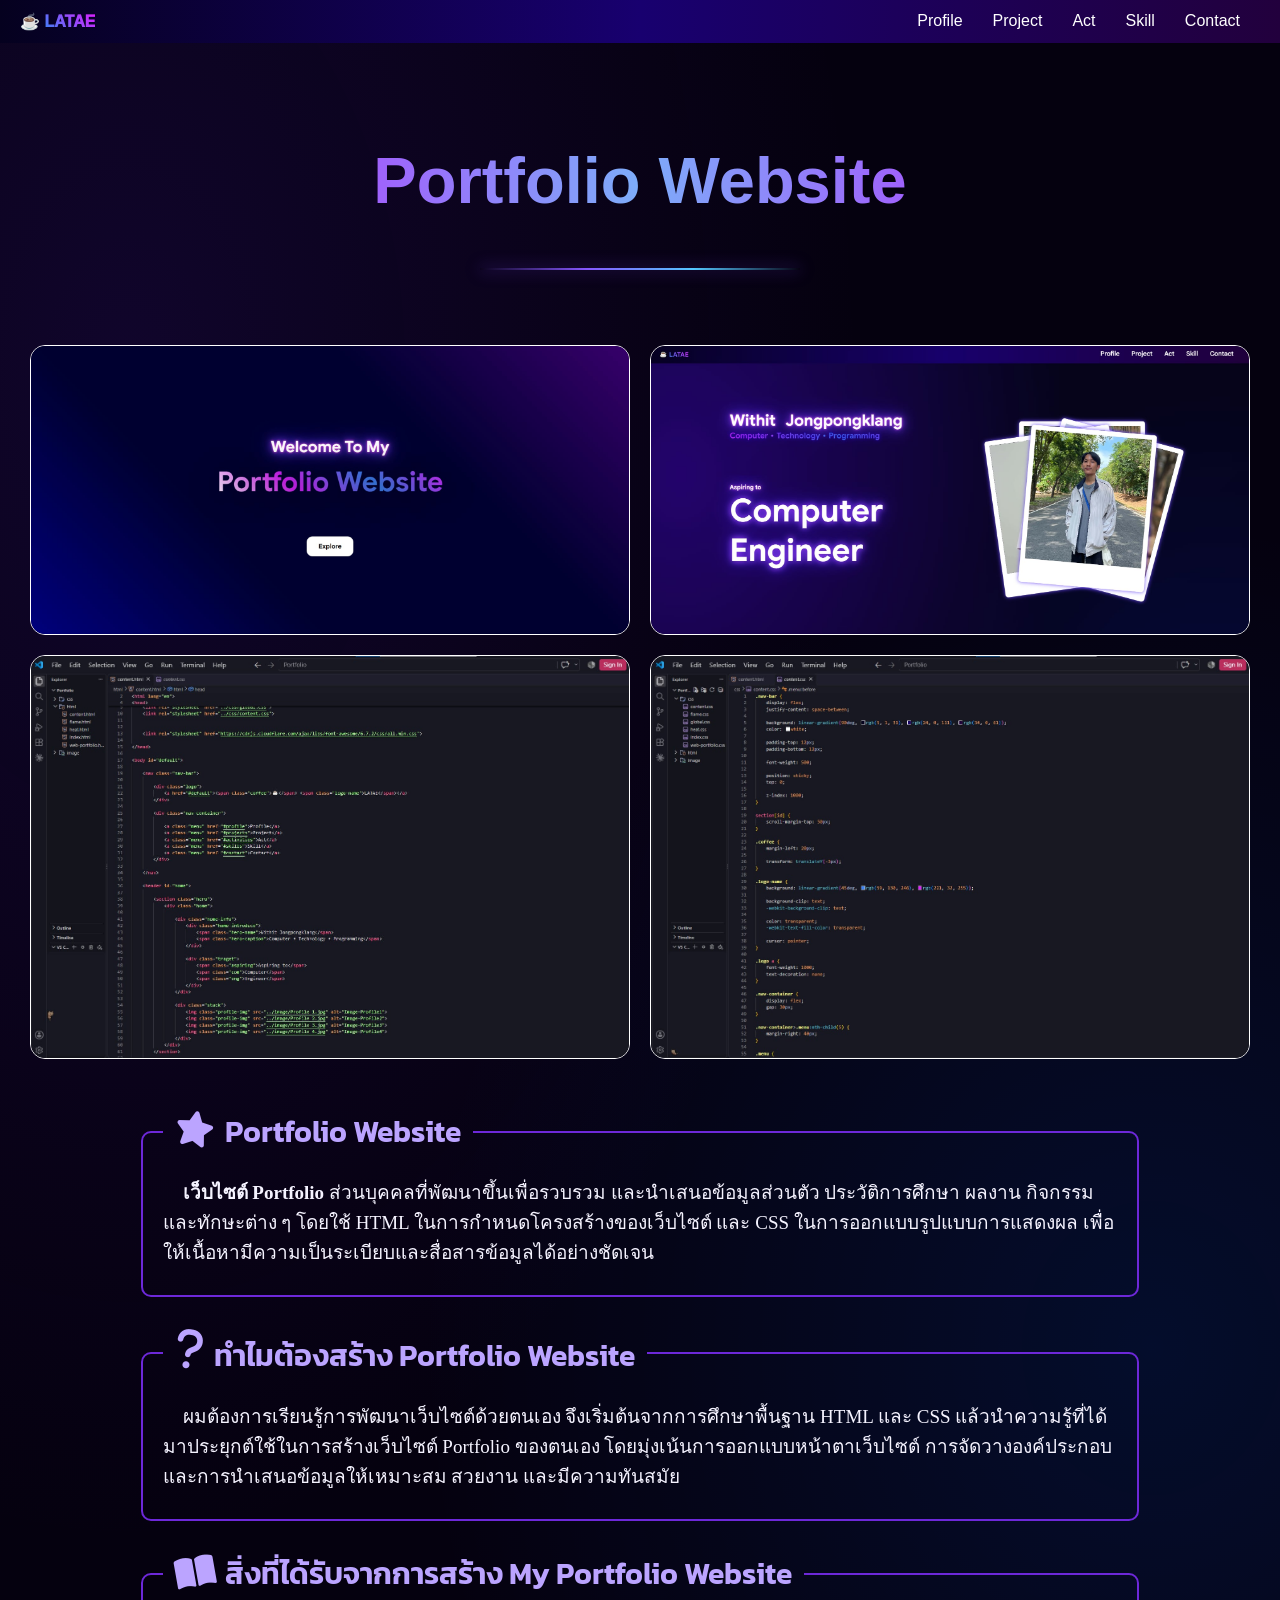
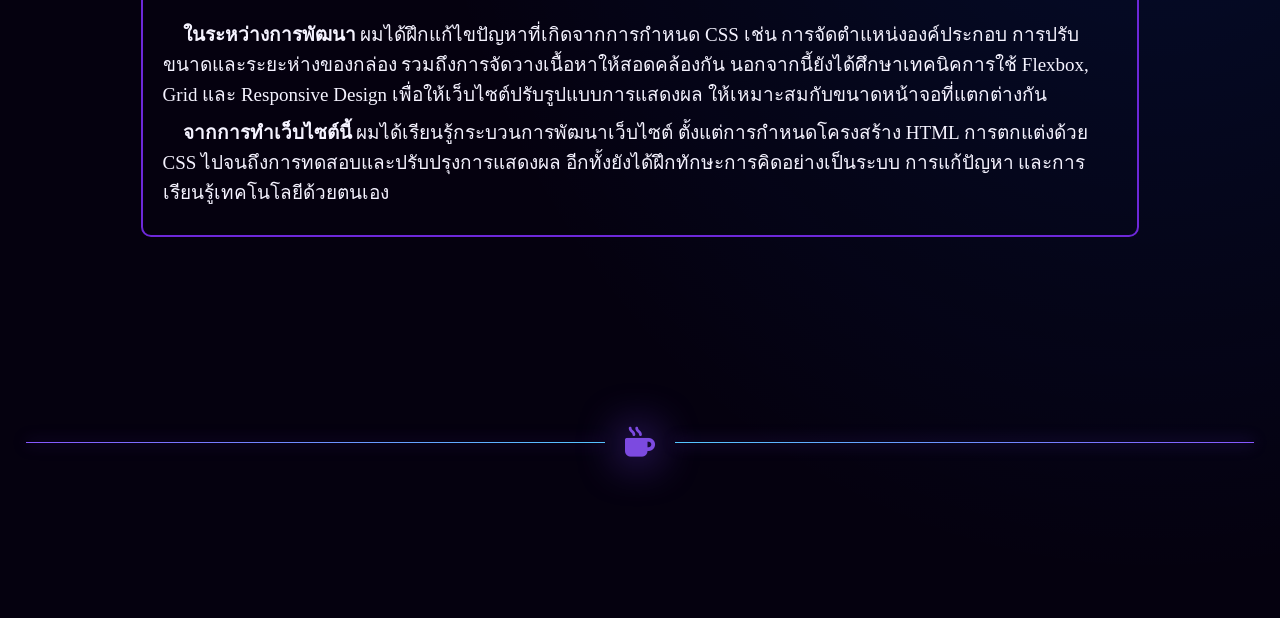
<file: html/web-portfolio.html>
<!DOCTYPE html>
<html lang="en">

<head>
    <meta charset="UTF-8">
    <meta name="viewport" content="width=device-width, initial-scale=1.0">
    <title>Portfolio</title>

    <link rel="stylesheet" href="../css/global.css">
    <link rel="stylesheet" href="../css/web-portfolio.css">

    <link rel="stylesheet" href="https://cdnjs.cloudflare.com/ajax/libs/font-awesome/6.7.2/css/all.min.css">
</head>

<body>

    <nav class="nav-bar">

        <div class="logo">
            <a href="#default"><span class="coffee">☕</span> <span class="logo-name">LATAE</span></a>
        </div>

        <div class="nav-container">
            <a class="menu" href="content.html#profile">Profile</a>
            <a class="menu" href="content.html#projects">Project</a>
            <a class="menu" href="content.html#activities">Act</a>
            <a class="menu" href="content.html#skills">Skill</a>
            <a class="menu" href="content.html#contact">Contact</a>
        </div>

    </nav>

    <header class="web-portfolio-header">
        <section class="web-portfolio-section">

            <h1>Portfolio Website</h1>

            <div class="web-portfolio-line"><span> </span></div>

            <div class="web-portfolio-container">
                <div class="web-portfolio-image">
                    <img src="../image/Web Portfolio 5.jpg" alt="Portfolio Website 1">
                    <img src="../image/Web Portfolio 1.jpg" alt="Portfolio Website 2">
                    <img src="../image/Web Portfolio 3.jpg" alt="Portfolio Website 3">
                    <img src="../image/Web Portfolio 4.jpg" alt="Portfolio Website 4">
                </div>

                <div class="web-portfolio-info">

                    <fieldset class="meaning">
                        <legend>
                            <i class="fa-solid fa-star"></i>
                            Portfolio Website
                        </legend>

                        <p>
                            <span>เว็บไซต์ Portfolio</span> ส่วนบุคคลที่พัฒนาขึ้นเพื่อรวบรวม
                            และนำเสนอข้อมูลส่วนตัว ประวัติการศึกษา ผลงาน
                            กิจกรรม และทักษะต่าง ๆ โดยใช้ HTML
                            ในการกำหนดโครงสร้างของเว็บไซต์ และ CSS
                            ในการออกแบบรูปแบบการแสดงผล
                            เพื่อให้เนื้อหามีความเป็นระเบียบและสื่อสารข้อมูลได้อย่างชัดเจน
                        </p>
                    </fieldset>

                    <fieldset class="motive">
                        <legend>
                            <i class="fa-solid fa-question"></i>
                            ทำไมต้องสร้าง Portfolio Website
                        </legend>

                        <p>
                            ผมต้องการเรียนรู้การพัฒนาเว็บไซต์ด้วยตนเอง
                            จึงเริ่มต้นจากการศึกษาพื้นฐาน HTML และ CSS
                            แล้วนำความรู้ที่ได้มาประยุกต์ใช้ในการสร้างเว็บไซต์
                            Portfolio ของตนเอง โดยมุ่งเน้นการออกแบบหน้าตาเว็บไซต์
                            การจัดวางองค์ประกอบ และการนำเสนอข้อมูลให้เหมาะสม สวยงาน และมีความทันสมัย
                        </p>
                    </fieldset>

                    <fieldset class="problem">
                        <legend>
                            <i class="fa-solid fa-book-open"></i>
                            สิ่งที่ได้รับจากการสร้าง My Portfolio Website
                        </legend>

                        <p>
                            <span>ในระหว่างการพัฒนา</span> ผมได้ฝึกแก้ไขปัญหาที่เกิดจากการกำหนด CSS
                            เช่น การจัดตำแหน่งองค์ประกอบ การปรับขนาดและระยะห่างของกล่อง
                            รวมถึงการจัดวางเนื้อหาให้สอดคล้องกัน
                            นอกจากนี้ยังได้ศึกษาเทคนิคการใช้ Flexbox, Grid
                            และ Responsive Design เพื่อให้เว็บไซต์ปรับรูปแบบการแสดงผล
                            ให้เหมาะสมกับขนาดหน้าจอที่แตกต่างกัน
                        </p>

                        <p>
                            <span>จากการทำเว็บไซต์นี้</span> ผมได้เรียนรู้กระบวนการพัฒนาเว็บไซต์
                            ตั้งแต่การกำหนดโครงสร้าง HTML การตกแต่งด้วย CSS
                            ไปจนถึงการทดสอบและปรับปรุงการแสดงผล
                            อีกทั้งยังได้ฝึกทักษะการคิดอย่างเป็นระบบ
                            การแก้ปัญหา และการเรียนรู้เทคโนโลยีด้วยตนเอง
                        </p>
                    </fieldset>

                </div>
        </section>

        <div class="closed">
            <div class="contact-line1"><span> </span></div>

            <div><span class="ending-icon"> <i class="fa-solid fa-mug-hot"></i> </span></div>

            <div class="contact-line2"><span> </span></div>
        </div>

    </header>

</body>

</html>
</file>
<file: css/global.css>
@import url('https://fonts.googleapis.com/css2?family=Google+Sans:ital,opsz,wght@0,17..18,400..700;1,17..18,400..700&family=Kanit:ital,wght@0,100;0,200;0,300;0,400;0,500;0,600;0,700;0,800;0,900;1,100;1,200;1,300;1,400;1,500;1,600;1,700;1,800;1,900&family=Montserrat:ital,wght@0,100..900;1,100..900&family=Prompt:ital,wght@0,100;0,200;0,300;0,400;0,500;0,600;0,700;0,800;0,900;1,100;1,200;1,300;1,400;1,500;1,600;1,700;1,800;1,900&display=swap');

* {
    margin: 0;
    padding: 0;
    box-sizing: border-box;
}

body {
    font-family: "Google Sans", sans-serif;
    /* background:
        radial-gradient(circle at 20% 30%, #273cff 0%, transparent 25%),
        radial-gradient(circle at 80% 70%, #9b27ff 0%, transparent 25%),
        #000; */
}
</file>
<file: css/index.css>
body {
  background: linear-gradient(45deg, rgb(0, 0, 126), rgb(0, 0, 48), rgb(0, 0, 48), rgb(56, 0, 108));
}

header {
  height: 100vh;
  display: flex;
  justify-content: center;
  flex-direction: column;
  align-items: center;

  position: relative;

  overflow: hidden;

}

.index-box {
  display: flex;
  justify-content: center;
  flex-direction: column;
  align-items: center;
}

.index-box h1 {
  margin-bottom: 15px;
  padding: 30px;
  /* font-size: 60px; */
  font-weight: bold;

  display: flex;
  flex-direction: column;
  align-items: center;
  gap: 20px;

  text-shadow: 10px 10px 100px black;
}

.welcome {
  color: rgb(255, 255, 255);

  text-shadow:
    0 0 5px #ff58e3,
    0 0 15px #8A2BE2,
    0 0 30px #6d48ff,
    0 0 50px #4115f4;

  font-size: 40px;
}

.web {
  font-size: 70px;

  background: linear-gradient(45deg, rgb(255, 255, 255), rgb(221, 32, 255),  rgb(59, 130, 246), rgb(221, 32, 255));

  background-clip: text;
  -webkit-background-clip: text;

  color: transparent;
  -webkit-text-fill-color: transparent;

  /* text-shadow: 0 0 10px white; */
}

.index-caption {
  margin-bottom: 20px;
  font-size: 30px;
  font-weight: bold;
  text-shadow: 10px 10px 100px black;
}

.index-btn {
  text-decoration: none;
  font-weight: bold;
  color: black;

  margin-top: 50px;

  background-color: white;

  padding: 15px 30px 15px 30px;
  border-radius: 15px;

  transition: 0.3s;
}

.index-btn:hover {
  color: white;
  transform: scale(1.1) translateY(-8px);
  background: linear-gradient(90deg, rgb(2, 30, 96), rgb(59, 130, 246), rgb(151, 32, 255));
  box-shadow: 0 0 40px rgba(0, 76, 255, 0.4);
  box-shadow: 0 0 40px rgba(0, 140, 255, 0.4);
  box-shadow: 0 0 40px rgba(162, 0, 255, 0.4);
}


/* =========================
   Responsive: Tablet
========================= */

@media screen and (max-width: 1024px) {

    .welcome {
        font-size: 35px;
    }

    .web {
        font-size: 60px;
    }

    .index-box h1 {
        padding: 20px;
        gap: 15px;
    }

}


/* =========================
   Responsive: Mobile
========================= */

@media screen and (max-width: 768px) {

    header {
        min-height: 100svh;
        height: auto;
        padding: 30px 15px;
        box-sizing: border-box;
    }

    .index-box {
        width: 100%;
        text-align: center;
    }

    .index-box h1 {
        width: 100%;
        box-sizing: border-box;
        padding: 15px 5px;
        margin-bottom: 10px;
        gap: 15px;
    }

    .welcome {
        font-size: clamp(24px, 5vw, 32px);
    }

    .web {
        font-size: clamp(36px, 8.5vw, 55px);
    }

    .index-btn {
        margin-top: 30px;
        padding: 13px 25px;
        font-size: 15px;
    }

}


/* =========================
   Responsive: Small Mobile
========================= */

@media screen and (max-width: 480px) {

    .welcome {
        font-size: 23px;
    }

    .web {
        font-size: clamp(30px, 8.5vw, 40px);
    }

    .index-box h1 {
        gap: 12px;
    }

    .index-btn {
        margin-top: 25px;
        padding: 12px 22px;
        font-size: 14px;
    }

}
</file>
<file: css/content.css>
.nav-bar {
    display: flex;
    justify-content: space-between;

    background: linear-gradient(
        90deg,
        rgba(5, 1, 31, 0.95),
        rgba(24, 0, 111, 0.95),
        rgba(34, 0, 61, 0.95)
    );
    color: white;

    padding-top: 12px;
    padding-bottom: 12px;

    font-weight: 500;

    position: sticky;
    top: 0;

    z-index: 1000;
}

/* section[id] {
    scroll-margin-top: 30px;
} */

.coffee {
    margin-left: 20px;

    transform: translateY(-3px);
}

.logo-name {
    background: linear-gradient(45deg, rgb(59, 130, 246), rgb(221, 32, 255));

    background-clip: text;
    -webkit-background-clip: text;

    color: transparent;
    -webkit-text-fill-color: transparent;

    cursor: pointer;
}

.logo a {
    font-weight: 1000;
    text-decoration: none;
}

.nav-container {
    display: flex;
    gap: 30px;
}

.nav-container>.menu:nth-child(5) {
    margin-right: 40px;
}

.menu {
    text-decoration: none;

    color: white;

    transition: 0.3s;

    position: relative;
    width: fit-content;
}

.menu::before {
    content: "";
    position: absolute;

    left: 50%;
    bottom: -2px;
    width: 0;
    height: 2px;

    border-radius: 1px;

    background: white;

    transform: translateX(-50%);
    transition: 0.3s;
}

.menu:hover::before {
    width: 110%;
}

.menu:hover {
    text-shadow: 0 0 10px white;

    transform: scale(1.27);
}

/* --------------------------------------------------------------------------------------------- cover --------------------------------------------------------------------------------------------------- */

.hero {
    position: relative;
    overflow: hidden;
}

.home {
    display: grid;
    grid-template-columns: 1fr 1fr;
    grid-template-areas: "info image";

    align-items: center;

    width: 100%;
    height: 875px;

    background: radial-gradient(ellipse at 0% 100%,
            rgba(91, 0, 255, 0.65) 0%,
            transparent 35%),
        radial-gradient(ellipse at 100% 100%,
            rgba(0, 40, 255, 0.45) 0%,
            transparent 35%),
        radial-gradient(ellipse at 100% 0%,
            rgba(100, 0, 180, 0.25) 0%,
            transparent 35%),
        linear-gradient(45deg,
            rgb(0, 0, 84),
            rgb(5, 1, 31),
            rgb(5, 1, 31),
            rgb(34, 0, 61));

    color: white;
}

.home-info {
    grid-area: info;

    display: flex;
    flex-direction: column;

    font-weight: bold;
}

.home-introduce {
    display: flex;
    flex-direction: column;

    padding-left: 200px;

    transform: translateY(-70px);
}

.hero-name {
    font-size: 40px;
    word-spacing: 15px;

    text-shadow:
        0 0 5px #e958ff,
        0 0 15px #8A2BE2,
        0 0 30px #6d48ff,
        0 0 50px #4115f4;

    margin-bottom: 2px;
}

.hero-caption {
    font-size: 20px;
    word-spacing: 2px;

    text-shadow:
        0 0 10px #2a00d4;

    background: linear-gradient(45deg, rgb(221, 32, 255), rgb(59, 130, 246), rgb(221, 32, 255));

    background-clip: text;
    -webkit-background-clip: text;

    color: transparent;
    -webkit-text-fill-color: transparent;
}

.traget {
    display: flex;
    flex-direction: column;

    font-size: 80px;
    padding-left: 200px;

    transform: translateY(40px);
}

.com,
.eng {
    text-shadow:
        0 0 15px #8A2BE2,
        0 0 20px #6d48ff,
        0 0 50px #4115f4;
}

.aspiring {
    font-size: 15px;
    text-shadow:
        0 0 5px #e958ff,
        0 0 15px #8A2BE2,
        0 0 30px #6d48ff,
        0 0 30px #4115f4;
}

.stack {
    grid-area: image;
    box-sizing: border-box;

    display: grid;
    grid-template-areas: "stack";
    width: 320px;
    height: 300px;

    transform: translateX(170px) translateY(-30px);
}

.stack>.profile-img {
    grid-area: stack;

    width: 100%;
    aspect-ratio: 4/5;
    object-fit: cover;

    border: solid 12px;
    border-bottom: solid 60px;
    border-radius: 7px;

    cursor: pointer;

    box-shadow:
        0 0 10px #6d48ff;
}

.home>.stack>.profile-img:nth-child(1) {
    transform:
        rotate(5deg) translateX(20px) translateY(10px);

    transition: 0.3s;

    z-index: 4;
}

.home>.stack>.profile-img:nth-child(1):hover {
    transform: scale(1.2);

    box-shadow:
        0 0 2px #ffff,
        0 0 5px #e958ff,
        0 0 10px #8A2BE2,
        0 0 20px #5227ff;
}

.home>.stack>.profile-img:nth-child(2) {
    transform:
        rotate(-8deg) translateX(-60px) translateY(10px);

    transition: 0.3s;

    z-index: 3;
}

.home>.stack>.profile-img:nth-child(2):hover {
    transform: scale(1.2) rotate(-10deg) translateX(-200px) translateY(-30px);

    box-shadow:
        0 0 2px #ffff,
        0 0 5px #e958ff,
        0 0 10px #8A2BE2,
        0 0 20px #5227ff;
}

.home>.stack>.profile-img:nth-child(3) {
    transform:
        rotate(15deg) translateX(60px);

    transition: 0.3s;

    z-index: 2;
}

.home>.stack>.profile-img:nth-child(3):hover {
    transform: scale(1.1) rotate(17deg) translateX(200px) translateY(-60px);

    box-shadow:
        0 0 2px #ffff,
        0 0 5px #e958ff,
        0 0 10px #8A2BE2,
        0 0 20px #5227ff;
}

.home>.stack>.profile-img:nth-child(4) {
    transform:
        translateX(5px) translateY(-10px);

    transition: 0.3s;

    z-index: 1;
}

.home>.stack>.profile-img:nth-child(4):hover {
    transform: scale(1.2) rotate(0deg) translateX(-5px) translateY(-140px);

    box-shadow:
        0 0 2px #ffff,
        0 0 5px #e958ff,
        0 0 10px #8A2BE2,
        0 0 20px #5227ff;
}

/* ----------------------------------------------------------------------------------------- Profile ------------------------------------------------------------------------------------------------------ */

.profile-section {
    position: relative;
    isolation: isolate;
    min-height: 100vh;
    overflow: hidden;

    background:
        radial-gradient(ellipse at 0% 100%,
            rgba(95, 0, 255, 0.55),
            transparent 35%),
        radial-gradient(ellipse at 100% 0%,
            rgba(95, 0, 255, 0.25),
            transparent 35%),
        radial-gradient(ellipse at 100% 100%,
            rgba(0, 50, 255, 0.45),
            transparent 35%),
        #05051f;

    color: white;
}

.profile {
    display: grid;
    grid-template-columns: 1fr 1fr;
    grid-template-areas: "image info";

    align-items: center;

    width: 100%;
    height: 800px;
}

.intro-topic {
    display: flex;
    flex-direction: column;
    align-items: center;

    margin-top: auto;
}

.intro-topic h2 {
    font-size: 75px;
}

.intro-topic .me {
    background: linear-gradient(45deg, rgb(59, 130, 246), rgb(221, 32, 255));

    background-clip: text;
    -webkit-background-clip: text;

    color: transparent;
    -webkit-text-fill-color: transparent;
}

.intro-topic .intro-motto {
    word-spacing: 3px;
    font-size: 24px;
    font-weight: 300;
    color: #a19ac3;
}

.profile-line {
    position: relative;
    width: min(270px, 60%);
    height: 2px;
    margin: 0 auto;

    background: linear-gradient(90deg,
            transparent,
            #8657ff,
            #54c8ff,
            transparent);

    box-shadow: 0 0 15px rgba(123, 74, 255, 0.65);

    transform: translateY(60px);
}

.image-profile {
    grid-area: image;

    display: flex;
    gap: 10px;
    width: 550px;
    height: 550px;
    overflow: hidden;

    transform: translateX(30px) translateY(20px);
}

.profile-item {
    flex: 1;
    min-width: 0;
    overflow: hidden;

    border: solid 2px;
    border-radius: 15px;

    transition: flex 0.5s ease;
    

    cursor: pointer;
}

.profile-item:hover {
    flex: 4;
    filter: brightness(1.08);

}

.profile-item img {
    width: 100%;
    height: 100%;
    object-fit: cover;
    display: block;
}

.profile-info {
    grid-area: info;

    transform: translateX(-40px);
}

.introduce {
    transform: translateY(-10px);
}

.hello {
    display: inline-block;
    font-size: 25px;
    font-weight: bold;

    background: linear-gradient(45deg,
            rgb(59, 130, 246),
            rgb(173, 32, 255));

    background-clip: text;
    -webkit-background-clip: text;

    color: transparent;
    -webkit-text-fill-color: transparent;
}

.name {
    display: flex;
    flex-direction: column;

    /* gap: 7px; */
}

.name p {
    word-spacing: 15px;

    margin-bottom: 10px;
}

.name p,
.more-info {
    font-family: "Prompt", sans-serif;
}

.name h3 {
    word-spacing: 20px;
}

.firstname-eng,
.lastname-eng {
    font-family: "Prompt", sans-serif;
    font-size: 50px;
    word-spacing: 30px;
}

.firstname-thai,
.lastname-thai {
    font-size: 20px;
    word-spacing: 30px;
}

.expanding-me {
    line-height: 28px;

    color: rgb(193, 210, 255);
}

.personal-info-box {
    font-family: "Prompt", sans-serif;

    display: grid;
    grid-template-columns: 1fr 1fr;

    width: 850px;

    gap: 20px;

    transform: translateY(40px);
}

.age,
.birthday,
.educate,
.hobby {
    padding: 10px;
    color: #F5F3FF;

    border: solid 1px #6D28D9;
    border-radius: 15px;
    box-shadow:
        0 0 2px rgb(221, 32, 255),
        0 0 2px rgb(59, 130, 246),
        0 0 2px rgb(115, 0, 255);
}

.personal-info-box i {
    padding: 0 15px;
    font-size: 30px;

    transform: translateY(10px);
}

.personal-info-box h3 {
    font-size: 25px;
    font-weight: bold;

    transform: translateX(60px) translateY(-20px);
}

.personal-info {
    font-size: 15px;
    font-weight: bold;

    padding-left: 20px;
}

/* ----------------------------------------------------------------------------------------- Projects ---------------------------------------------------------------------------------------------------- */

.project {
    position: relative;
    width: 100%;
    padding: 100px 7% 120px;

    overflow: hidden;
    isolation: isolate;

    background:
        radial-gradient(ellipse at 10% 15%,
            rgba(78, 25, 190, 0.16),
            transparent 45%),
        radial-gradient(ellipse at 90% 60%,
            rgba(0, 100, 255, 0.12),
            transparent 45%),
        #05010f;

    color: white;
}

.project-heading {
    display: flex;
    flex-direction: column;
    gap: 10px;

    align-items: center;
}

.project-line {
    position: relative;
    width: min(270px, 60%);
    height: 2px;
    margin: 0 auto;

    background: linear-gradient(90deg,
            transparent,
            #8657ff,
            #54c8ff,
            transparent);

    box-shadow: 0 0 15px rgba(123, 74, 255, 0.65);

}

.project-head {
    font-size: 20px;
    word-spacing: 5px;
    margin-top: 40px;
    color: #6D28D9;
}

.project-heading h2 {
    font-size: 50px;
}

.project-heading .project-text {
    background: linear-gradient(45deg, rgb(255, 255, 255), rgb(59, 130, 246), rgb(204, 0, 255));

    background-clip: text;
    -webkit-background-clip: text;

    color: transparent;
    -webkit-text-fill-color: transparent;
}

.project-heading p {
    margin-bottom: 50px;

    color: #aaa5c2;

    font-size: 20px;
    word-spacing: 3px;
}


.project-container {
    display: grid;
    grid-template-columns: repeat(3, minmax(0, 1fr));
    gap: 25px;

    max-width: 1100px;
    width: 100%;
    margin: 50px auto 0;
    padding: 30px;

    transform: translateY(-30px);
}

.project-img {
    display: block;
    box-sizing: border-box;

    width: 100%;
    height: 300px;
    object-fit: cover;

    padding: 13px;

    border-radius: 25px;

    overflow: hidden;

    transition: 0.3s ease filter 0.45s ease;
}

.project-box {
    border: 1px solid rgba(152, 116, 251, 0.366);
    border-radius: 15px;
    background: rgba(30, 20, 75, 0.414);

    overflow: hidden;

    height: 545px;

    transition:
        transform 0.3s ease,
        border-color 0.3s ease,
        box-shadow 0.3s ease;
}

.project-box:hover {
    transform: translateY(-7px) scale(1.025);
    border: 1px solid #7539ff;

    background: linear-gradient(145deg,
            rgba(42, 27, 83, 0.98),
            rgba(15, 12, 36, 0.99));

    box-shadow:
        0 18px 38px rgba(0, 0, 0, 0.3),
        0 0 25px rgba(113, 62, 255, 0.15);
}

.project-box:hover img {
    transform: scale(1.020);
    filter: brightness(1.08);
}

.project-info {
    position: relative;
    padding: 5px 0 15px 20px;
    line-height: 30px;
}

.project-number {
    font-size: 15px;
    color: #8400ffc3;
}

.project-topic {
    padding-top: 20px;

    font-size: 22px;
}

.project-description {
    padding-top: 10px;
    font-size: 15px;
    color: rgb(225, 223, 223);
}

.project-line1,
.project-line2,
.project-line3 {
    width: 100%;
    height: 1px;
    background: rgba(139, 92, 246, 0.35);
    margin: 15px auto;
    position: relative;
    left: -10px;
}

.project-tech {
    font-size: 18px;
    padding-top: 0;
    margin-top: 15px;
    color: #8402ff;
}

.project-view {
    display: inline-block;
    margin-top: 10px;

    font-size: 14px;
    text-decoration: none;

    color: white;

    transition: 0.3s;

    position: relative;
    width: fit-content;

    cursor: pointer;
}

.project-view::before {
    content: "";
    position: absolute;

    left: 107%;
    bottom: 7px;
    width: 0;
    height: 1px;

    background: blue;

    transform: translateX(-100px);
    transition: 0.3s;
}

.project-view:hover::before {
    width: 100%;
}

.project-view:hover {
    color: blue;
    transform: scale(1.11);
}

/* --------------------------------------------------------------------------------------- Activities (AI Generate) -------------------------------------------------------------------------------------- */

/* ================================
   ACTIVITIES SECTION
================================ */

.activities {
    position: relative;
    width: 100%;
    padding: 100px 7% 120px;
    overflow: hidden;
    color: #fff;
    background:
        radial-gradient(ellipse at 10% 15%,
            rgba(78, 25, 190, 0.16),
            transparent 45%),
        radial-gradient(ellipse at 90% 60%,
            rgba(0, 100, 255, 0.12),
            transparent 45%),
        #05010f;
}

/* ================================
   SECTION HEADING
================================ */

.activities-heading {
    text-align: center;
    margin-bottom: 35px;
}

.activities-head {
    display: inline-block;
    font-size: clamp(2.5rem, 5vw, 4rem);
    font-weight: 800;
    letter-spacing: 2px;

    background: linear-gradient(90deg,
            #ffffff,
            #c7a6ff,
            #7d8dff);

    -webkit-background-clip: text;
    background-clip: text;
    color: transparent;

    filter: drop-shadow(0 0 18px rgba(137, 79, 255, 0.25));
}

.activities-motto {
    margin-top: 12px;
    color: #aaa5c4;
    font-size: 1rem;
    letter-spacing: 0.5px;
    line-height: 1.8;
}

/* ================================
   DECORATIVE LINE
================================ */

.activities-line1 {
    position: relative;
    width: min(220px, 60%);
    height: 2px;
    margin: 0 auto 75px;

    background: linear-gradient(90deg,
            transparent,
            #8657ff,
            #54c8ff,
            transparent);

    box-shadow: 0 0 15px rgba(123, 74, 255, 0.65);
}

/* ================================
   ACTIVITIES CONTAINER
================================ */

.activities-container {
    width: 100%;
    max-width: 1400px;
    margin: 0 auto;
}

/* ================================
   CATEGORY HEADING
================================ */

.activities-category {
    display: flex;
    align-items: center;
    gap: 15px;

    margin: 65px 0 30px;
    padding: 0 0 15px;

    border-bottom: 1px solid rgba(156, 120, 255, 0.25);
}

.activities-category>i {
    display: grid;
    place-items: center;

    width: 48px;
    height: 48px;
    flex-shrink: 0;

    font-size: 1.3rem;
    color: #c5a8ff;

    background: rgba(116, 65, 255, 0.13);
    border: 1px solid rgba(151, 112, 255, 0.3);
    border-radius: 14px;

    box-shadow: 0 0 20px rgba(113, 62, 255, 0.12);
}

.activities-category h2 {
    margin: 0;
    font-size: clamp(1.2rem, 2.5vw, 1.7rem);
    font-weight: 700;
    color: #f3edff;
    letter-spacing: 0.5px;
}

/* ================================
   ACTIVITIES GRID
================================ */

.activities-box {
    display: grid;
    grid-template-columns: repeat(4, minmax(0, 1fr));
    gap: 20px;
    align-items: stretch;
}

/* ================================
   ACTIVITY CARD
================================ */

.activities-card {
    position: relative;
    display: flex;
    flex-direction: column;

    min-width: 0;
    padding: 12px;
    overflow: hidden;

    background: linear-gradient(145deg,
            rgba(28, 20, 57, 0.9),
            rgba(12, 10, 29, 0.96));

    border: 1px solid rgba(160, 133, 255, 0.19);
    border-radius: 20px;

    box-shadow:
        0 10px 30px rgba(0, 0, 0, 0.2),
        inset 0 1px 0 rgba(255, 255, 255, 0.035);

    transition:
        transform 0.35s ease,
        border-color 0.35s ease,
        box-shadow 0.35s ease,
        background 0.35s ease;
}

/* Card image */

.activities-card img {
    display: block;
    width: 100%;
    height: 200px;

    object-fit: cover;
    object-position: center;

    border-radius: 13px;
    border: 1px solid rgba(255, 255, 255, 0.08);

    transition:
        transform 0.45s ease,
        filter 0.45s ease;
}

/* Card icon */

.activities-card>i {
    position: relative;
    z-index: 1;

    display: grid;
    place-items: center;

    width: 45px;
    height: 45px;
    margin-top: -23px;
    margin-left: 14px;
    margin-bottom: 13px;

    font-size: 1.15rem;
    color: #e5d8ff;

    background: linear-gradient(135deg,
            #5223b8,
            #24236c);

    border: 2px solid #17102e;
    border-radius: 14px;

    box-shadow: 0 5px 18px rgba(102, 57, 255, 0.3);
}

/* Card title */

.activities-card h3 {
    margin: 0 4px 10px;

    font-size: 1.05rem;
    font-weight: 700;
    line-height: 1.55;

    color: #f3edff;

    overflow-wrap: anywhere;
}

/* Card description */

.activities-card p {
    margin: 0 4px 20px;

    font-size: 0.88rem;
    line-height: 1.85;

    color: #aaa5c2;

    overflow-wrap: anywhere;
}

/* Year label */

.activities-card>span {
    display: inline-flex;
    align-items: center;
    align-self: flex-start;

    margin: auto 4px 4px;
    padding: 6px 12px;

    font-size: 0.78rem;
    font-weight: 600;
    letter-spacing: 0.5px;

    color: #c9b5ff;

    background: rgba(124, 79, 255, 0.12);
    border: 1px solid rgba(150, 115, 255, 0.23);
    border-radius: 8px;
}

/* ================================
   HOVER EFFECT
================================ */

@media (hover: hover) and (pointer: fine) {
    .activities-card:hover {
        transform: translateY(-9px);

        border-color: rgba(151, 112, 255, 0.7);

        background: linear-gradient(145deg,
                rgba(42, 27, 83, 0.98),
                rgba(15, 12, 36, 0.99));

        box-shadow:
            0 18px 38px rgba(0, 0, 0, 0.3),
            0 0 25px rgba(113, 62, 255, 0.15);
    }

    .activities-card:hover img {
        transform: scale(1.025);
        filter: brightness(1.08);
    }

    .activities-card:hover>i {
        color: #ffffff;
        box-shadow: 0 0 24px rgba(132, 87, 255, 0.48);
    }
}

/* ================================
   TABLET
================================ */

@media (max-width: 1100px) {
    .activities {
        padding: 85px 5% 100px;
    }

    .activities-box {
        grid-template-columns: repeat(3, minmax(0, 1fr));
        gap: 20px;
    }

    .activities-card img {
        height: 180px;
    }
}

/* ================================
   SMALL TABLET
================================ */

@media (max-width: 768px) {
    .activities {
        padding: 70px 5% 85px;
    }

    .activities-line1 {
        margin-bottom: 55px;
    }

    .activities-category {
        margin-top: 50px;
        gap: 12px;
    }

    .activities-category>i {
        width: 42px;
        height: 42px;
        font-size: 1.1rem;
    }

    .activities-box {
        grid-template-columns: repeat(2, minmax(0, 1fr));
        gap: 16px;
    }

    .activities-card {
        padding: 10px;
        border-radius: 16px;
    }

    .activities-card img {
        height: 170px;
    }

    .activities-card h3 {
        font-size: 0.98rem;
    }

    .activities-card p {
        font-size: 0.84rem;
    }
}

/* ================================
   MOBILE
================================ */

@media (max-width: 480px) {
    .activities {
        padding: 55px 18px 70px;
    }

    .activities-heading {
        margin-bottom: 28px;
    }

    .activities-head {
        font-size: 2.5rem;
    }

    .activities-motto {
        font-size: 0.82rem;
        line-height: 1.9;
    }

    .activities-line1 {
        margin-bottom: 40px;
    }

    .activities-category {
        margin: 40px 0 20px;
        padding-bottom: 12px;
        gap: 10px;
    }

    .activities-category>i {
        width: 38px;
        height: 38px;
        border-radius: 11px;
        font-size: 1rem;
    }

    .activities-category h2 {
        font-size: 1.05rem;
        line-height: 1.5;
    }

    .activities-box {
        grid-template-columns: minmax(0, 1fr);
        gap: 18px;
    }

    .activities-card {
        padding: 12px;
        border-radius: 18px;
    }

    .activities-card img {
        height: 220px;
    }

    .activities-card>i {
        width: 42px;
        height: 42px;
    }

    .activities-card h3 {
        font-size: 1.05rem;
    }

    .activities-card p {
        font-size: 0.88rem;
        line-height: 1.8;
    }
}

/* ================================
   REDUCED MOTION ACCESSIBILITY
================================ */

@media (prefers-reduced-motion: reduce) {

    .activities-card,
    .activities-card img,
    .activities-card>i {
        transition: none;
    }

    .activities-card:hover {
        transform: none;
    }
}

/*-------------------------------------------------------------------------------------------------- Skills ---------------------------------------------------------------------------------------------- */
.skills-section {
    position: relative;
    width: 100%;
    padding: 100px 7% 120px;
    overflow: hidden;
    color: #fff;
    background:
        radial-gradient(ellipse at 10% 15%,
            rgba(78, 25, 190, 0.16),
            transparent 45%),
        radial-gradient(ellipse at 90% 60%,
            rgba(0, 100, 255, 0.12),
            transparent 45%),
        #05010f;
}

.skills-heading {
    display: flex;
    justify-content: center;
    flex-direction: column;
    align-items: center;
}

.skills-container {
    width: 100%;
    max-width: 1400px;
    margin: 0 auto;
    gap: 50px;

    display: flex;
    flex-direction: column;
    align-items: center;
}

.skills-heading h2 {
    font-size: 80px;

    background: linear-gradient(90deg,
            #ffffff,
            #dd20ff,
            #7732ee,
            #7d8dff);

    -webkit-background-clip: text;
    background-clip: text;
    color: transparent;

    filter: drop-shadow(0 0 18px rgba(137, 79, 255, 0.25));
}

.skills-heading p {
    font-size: 20px;
    word-spacing: 5px;
    margin-bottom: 50px;
}

.skill-line {
    position: relative;
    width: min(350px, 60%);
    height: 2px;
    margin: 0 auto 75px;

    background: linear-gradient(90deg,
            transparent,
            #8657ff,
            #54c8ff,
            transparent);

    box-shadow: 0 0 15px rgba(123, 74, 255, 0.65);
}

.skills-list {
    display: grid;
    grid-template-columns: repeat(4, max-content);
    grid-auto-rows: 1fr;
    gap: 30px;

    align-items: stretch;
    list-style: none;
    padding: 0;
    margin: 0;
}

.skills-list {
    margin: 20px 20px;

    transform: translateX(-10px);
}

.skills-list li {
    display: flex;
    flex-direction: column;
    align-items: center;
    gap: 20px;

    padding: 20px;

    background: linear-gradient(145deg,
            rgba(28, 20, 57, 0.9),
            rgba(12, 10, 29, 0.96));

    border: 1px solid rgba(151, 90, 255, 0.372);

    border-radius: 20px;

    transition:
        transform 0.3s ease,
        border-color 0.3s ease,
        box-shadow 0.3s ease;
}

.skills-img {
    width: 150px;

    transition: 0.2s ease;
}

.skills-list li:hover {
    transform: scale(1.001);

    border-color: rgb(81, 174, 255);

    background: linear-gradient(145deg,
            rgba(42, 27, 83, 0.98),
            rgba(15, 12, 36, 0.99));

    box-shadow:
        0 18px 38px rgba(0, 0, 0, 0.3),
        0 0 25px rgba(113, 62, 255, 0.15);
}

.skills-img:hover {
    transform: scale(1.05);
}

.programming-language-heading,
.tools-software-heading,
.hardware-iot-heading {
    display: flex;
    align-self: flex-start;
    padding: 10px 10px;
    gap: 12px;

    padding-bottom: 15px;
    margin-bottom: 30px;

    border-bottom: 1px solid rgba(138, 92, 246, 0.466);
}

.programming-language-heading i,
.tools-software-heading i,
.hardware-iot-heading i {
    display: grid;
    place-items: center;

    font-size: 35px;
    padding: 8px;
    margin-right: 13px;

    color: #d2bdfd;

    background: rgba(116, 65, 255, 0.13);
    border: 1px solid rgba(151, 112, 255, 0.3);
    border-radius: 14px;

    box-shadow: 0 0 20px rgba(113, 62, 255, 0.12);
}

.programming-language-heading p,
.tools-software-heading p,
.tools-software-heading p {
    font-size: 14px;
    padding-top: 5px;
}

.skill-caption {
    font-size: 20px;
    font-weight: bold;
}

/* ------------------------------------------------------------------------------------------ contact ---------------------------------------------------------------------------------------------------- */

.contact {
    position: relative;
    width: 100%;
    padding: 100px 7% 120px;
    overflow: hidden;
    color: #fff;
    background:
        radial-gradient(ellipse at 10% 15%,
            rgba(78, 25, 190, 0.16),
            transparent 45%),
        radial-gradient(ellipse at 90% 60%,
            rgba(0, 100, 255, 0.12),
            transparent 45%),
        #05010f;
}

.contact-container {
    width: 100%;
    max-width: 1400px;
    margin: 0 auto;
    gap: 50px;

    display: flex;
    flex-direction: column;
    align-items: center;
}

.contact-heading {
    display: flex;
    flex-direction: column;

    align-items: center;

    gap: 20px;
}

.contact-heading h2 {
    font-size: 100px;

    padding-bottom: 30px;

    background: linear-gradient(90deg,
            #bfafdc,
            #e285f3,
            #ffffff,
            #7d8dff);

    -webkit-background-clip: text;
    background-clip: text;
    color: transparent;

    filter: drop-shadow(0 0 18px rgba(137, 79, 255, 0.25));
}

.contact-line {
    position: relative;
    width: min(500px, 100%);
    height: 2px;
    margin: 0 auto 35px;

    background: linear-gradient(90deg,
            transparent,
            #8657ff,
            #54c8ff,
            transparent);

    box-shadow: 0 0 15px rgba(123, 74, 255, 0.65);
}

.contact-head p {
    display: flex;
    flex-direction: column;
    align-items: center;

    line-height: 50px;

    font-family: "Prompt", sans-serif;
    font-size: 28px;

    margin: 0;
}

.contact-head p:nth-of-type(2) {
    padding-bottom: 100px;
}

.contact-list {
    display: grid;
    grid-template-columns: repeat(3, minmax(0, 1fr));
    grid-auto-rows: 1fr;
    gap: 50px;

    align-items: stretch;
    list-style: none;
    padding: 0;
    margin: 0;
}

.contact-img {
    width: 100px;
    height: auto;
    flex-shrink: 0;

    padding-bottom: 40px;

    border-bottom: 3px solid;
    border-image: linear-gradient(90deg,
            #dd20ff,
            #7732ee,
            #7d8dff) 1;
}

.contact-list li {
    display: flex;
    justify-content: flex-start;
    align-items: center;
    flex-direction: column;
    gap: 20px;

    padding: 55px 100px 0 100px;

    min-height: 350px;
    box-sizing: border-box;

    border: 1px solid rgba(151, 90, 255, 0.675);
    border-radius: 40px;

    background: linear-gradient(145deg,
            rgba(37, 22, 94, 0.55),
            rgba(4, 12, 43, 0.85));

    box-shadow:
        0 0 18px rgba(115, 55, 255, 0.12),
        inset 0 0 20px rgba(70, 80, 255, 0.06);

    transition:
        transform 0.3s ease,
        border-color 0.3s ease,
        box-shadow 0.3s ease;
}

.contact-caption {
    font-family: "Montserrat", sans-serif;
    font-size: 20px;
    font-weight: 600;

    padding-top: 10px;
}

.contact-list li:hover {
    transform: translateY(-10px) scale(1.04);

    border-color: #20cfff;

    box-shadow:
        0 0 15px rgba(143, 65, 255, 0.35),
        0 0 35px rgba(0, 190, 255, 0.15);
}

.closed {
    display: flex;
    align-items: center;
    position: relative;

    margin: 150px auto 0;

    width: 100%;
}

.contact-line1 {
    position: relative;
    width: min(700px, 100%);
    height: 1px;
    margin: 55px auto;

    background: linear-gradient(90deg,
            #8657ff,
            #54c8ff);

    box-shadow: 0 0 15px rgba(123, 74, 255, 0.65);
}

.contact-line2 {
    position: relative;
    width: min(700px, 100%);
    height: 1px;
    margin: 55px auto;

    background: linear-gradient(90deg,
            #54c8ff,
            #8657ff);

    box-shadow: 0 0 15px rgb(122, 74, 255);
}

.ending-icon {
    position: relative;
    font-size: 30px;

    color: #7c4ae0;
    text-shadow: 0 0 45px rgb(122, 74, 255);

    padding: 0 20px;
}


/* =========================================================
   RESPONSIVE DESIGN
   Desktop → Tablet → Mobile
========================================================= */

/* ป้องกันองค์ประกอบทำให้หน้าเว็บล้นแนวนอน */
html {
    scroll-behavior: smooth;
    scroll-padding-top: 80px;
}

body {
    min-width: 0;
    overflow-x: clip;
}

img {
    max-width: 100%;
}

/* =========================================================
   LAPTOP / SMALL DESKTOP
   หน้าจอไม่เกิน 1200px
========================================================= */

@media (max-width: 1200px) {

    /* ---------- NAVBAR ---------- */

    .nav-container {
        gap: 22px;
    }

    .nav-container > .menu:nth-child(5) {
        margin-right: 25px;
    }

    .coffee {
        margin-left: 15px;
    }

    /* ---------- HERO ---------- */

    .home {
        grid-template-columns: minmax(0, 1fr) minmax(0, 1fr);
        height: auto;
        min-height: 700px;
        padding: 80px 5%;
        gap: 20px;
    }

    .home-introduce {
        padding-left: 0;
        transform: translateY(-30px);
    }

    .hero-name {
        font-size: clamp(28px, 3.2vw, 40px);
        word-spacing: 5px;
        overflow-wrap: anywhere;
    }

    .hero-caption {
        font-size: clamp(14px, 1.7vw, 20px);
        overflow-wrap: anywhere;
    }

    .traget {
        padding-left: 0;
        font-size: clamp(50px, 6vw, 75px);
        transform: translateY(15px);
    }

    .stack {
        width: min(300px, 100%);
        height: 300px;
        justify-self: center;
        transform: translateY(-15px);
    }

    /* ---------- PROFILE ---------- */

    .profile {
        grid-template-columns: minmax(0, 1fr) minmax(0, 1fr);
        height: auto;
        min-height: 750px;
        gap: 30px;
        padding: 60px 5%;
    }

    .image-profile {
        width: 100%;
        max-width: 480px;
        height: 450px;
        transform: none;
    }

    .profile-info {
        min-width: 0;
        transform: none;
    }

    .firstname-eng,
    .lastname-eng {
        font-size: clamp(30px, 3.5vw, 45px);
        word-spacing: 8px;
        overflow-wrap: anywhere;
    }

    .firstname-thai,
    .lastname-thai {
        font-size: clamp(16px, 1.8vw, 20px);
        word-spacing: 5px;
    }

    .personal-info-box {
        width: 100%;
        grid-template-columns: repeat(2, minmax(0, 1fr));
        gap: 12px;
        transform: translateY(25px);
    }

    .personal-info-box h3 {
        font-size: 19px;
        transform: none;
        overflow-wrap: anywhere;
    }

    .personal-info-box i {
        padding: 0 5px;
        font-size: 24px;
    }

    .personal-info {
        padding-left: 5px;
        overflow-wrap: anywhere;
    }

    /* ---------- PROJECTS ---------- */

    .project {
        padding-right: 4%;
        padding-left: 4%;
    }

    .project-container {
        gap: 18px;
        padding: 15px;
    }

    .project-box {
        height: auto;
        min-width: 0;
    }

    .project-img {
        height: 240px;
    }

    .project-info {
        padding: 5px 14px 20px;
        line-height: 1.7;
    }

    .project-topic {
        font-size: 20px;
        overflow-wrap: anywhere;
    }

    .project-description {
        overflow-wrap: anywhere;
    }

    /* ---------- SKILLS ---------- */

    .skills-list {
        grid-template-columns: repeat(3, minmax(0, 1fr));
        width: 100%;
        margin: 20px 0;
        transform: none;
        gap: 20px;
    }

    .skills-list li {
        min-width: 0;
        padding: 18px 12px;
    }

    .skills-img {
        width: min(130px, 100%);
    }

    /* ---------- CONTACT ---------- */

    .contact-list {
        gap: 25px;
    }

    .contact-list li {
        padding: 40px 25px 25px;
        min-width: 0;
        min-height: 300px;
        border-radius: 28px;
    }

    .contact-caption {
        font-size: 17px;
        overflow-wrap: anywhere;
        text-align: center;
    }
}


/* =========================================================
   TABLET
   หน้าจอไม่เกิน 900px
========================================================= */

@media (max-width: 900px) {

    /* ---------- NAVBAR ---------- */

    .nav-bar {
        align-items: center;
        flex-wrap: wrap;
        gap: 12px;
        padding: 14px 18px;
    }

    .coffee {
        margin-left: 0;
    }

    .nav-container {
        justify-content: center;
        flex-wrap: wrap;
        gap: 12px 22px;
    }

    .nav-container > .menu:nth-child(5) {
        margin-right: 0;
    }

    .menu:hover {
        transform: scale(1.05);
    }

    section[id] {
        scroll-margin-top: 90px;
    }

    /* ---------- HERO ---------- */

    .home {
        grid-template-columns: minmax(0, 1fr);
        grid-template-areas:
            "info"
            "image";
        justify-items: center;
        gap: 30px;
        padding: 75px 7% 90px;
    }

    .home-info {
        width: 100%;
        align-items: center;
        text-align: center;
    }

    .home-introduce {
        align-items: center;
        padding: 0;
        transform: none;
    }

    .hero-name {
        font-size: clamp(30px, 5vw, 42px);
        word-spacing: 4px;
    }

    .hero-caption {
        line-height: 1.7;
    }

    .traget {
        align-items: center;
        padding: 0;
        font-size: clamp(55px, 9vw, 75px);
        line-height: 1.05;
        transform: none;
    }

    .aspiring {
        font-size: 15px;
    }

    .stack {
        width: min(300px, 75vw);
        height: 280px;
        justify-self: center;
        transform: none;
    }

    /* ลดระยะการกระจายของภาพซ้อนบน Hero */
    .home > .stack > .profile-img:nth-child(1):hover {
        transform: scale(1.08);
    }

    .home > .stack > .profile-img:nth-child(2):hover {
        transform: scale(1.08) rotate(-5deg) translateX(-20px);
    }

    .home > .stack > .profile-img:nth-child(3):hover {
        transform: scale(1.06) rotate(8deg) translateX(20px);
    }

    .home > .stack > .profile-img:nth-child(4):hover {
        transform: scale(1.08) translateY(-15px);
    }

    /* ---------- PROFILE ---------- */

    .intro-topic {
        margin-top: 0;
        text-align: center;
        padding: 0 15px;
    }

    .intro-topic h2 {
        font-size: clamp(36px, 6vw, 50px);
    }

    .intro-topic .intro-motto {
        font-size: 16px;
        line-height: 1.8;
    }

    .profile {
        grid-template-columns: minmax(0, 1fr);
        grid-template-areas:
            "image"
            "info";
        justify-items: center;
        gap: 45px;
        padding: 35px 7% 90px;
    }

    .image-profile {
        width: min(100%, 520px);
        height: clamp(280px, 55vw, 440px);
        justify-self: center;
    }

    .profile-info {
        width: 100%;
        max-width: 650px;
    }

    .introduce {
        transform: none;
    }

    .name {
        align-items: center;
        text-align: center;
    }

    .name p {
        word-spacing: 5px;
    }

    .name h3 {
        word-spacing: 5px;
        text-align: center;
    }

    .firstname-eng,
    .lastname-eng {
        font-size: clamp(30px, 5vw, 45px);
        word-spacing: 6px;
    }

    .firstname-thai,
    .lastname-thai {
        word-spacing: 4px;
    }

    .expanding-me {
        text-align: center;
        line-height: 1.9;
    }

    .personal-info-box {
        width: 100%;
        max-width: 650px;
        margin: 0 auto;
        transform: translateY(20px);
    }

    /* ---------- PROJECTS ---------- */

    .project {
        padding: 75px 5% 90px;
    }

    .project-heading h2 {
        font-size: clamp(34px, 6vw, 46px);
        text-align: center;
    }

    .project-heading p {
        font-size: 16px;
        line-height: 1.8;
        text-align: center;
        margin-bottom: 30px;
    }

    .project-head {
        font-size: 17px;
        margin-top: 25px;
        text-align: center;
    }

    .project-container {
        grid-template-columns: repeat(2, minmax(0, 1fr));
        max-width: 750px;
        gap: 20px;
        padding: 10px 0;
        margin-top: 30px;
        transform: none;
    }

    .project-img {
        height: clamp(160px, 27vw, 230px);
        padding: 8px;
        border-radius: 18px;
    }

    .project-info {
        padding: 5px 14px 20px;
        line-height: 1.7;
    }

    .project-topic {
        padding-top: 12px;
        font-size: 19px;
    }

    .project-description {
        font-size: 14px;
    }

    .project-tech {
        font-size: 16px;
    }

    /* ---------- ACTIVITIES ---------- */

    .activities {
        padding: 70px 5% 85px;
    }

    /* ---------- SKILLS ---------- */

    .skills-section {
        padding: 75px 5% 90px;
    }

    .skills-heading h2 {
        font-size: clamp(42px, 8vw, 65px);
        text-align: center;
    }

    .skills-heading p {
        font-size: 16px;
        line-height: 1.8;
        text-align: center;
        margin-bottom: 30px;
    }

    .skills-container {
        gap: 35px;
    }

    .skills-list {
        grid-template-columns: repeat(2, minmax(0, 1fr));
        gap: 16px;
    }

    .skills-list li {
        gap: 14px;
        border-radius: 16px;
    }

    .skills-img {
        width: min(120px, 100%);
    }

    .skill-caption {
        font-size: 17px;
        text-align: center;
        overflow-wrap: anywhere;
    }

    .programming-language-heading,
    .tools-software-heading,
    .hardware-iot-heading {
        gap: 8px;
        padding: 8px 0 14px;
        margin-bottom: 20px;
        width: 100%;
    }

    .programming-language-heading i,
    .tools-software-heading i,
    .hardware-iot-heading i {
        font-size: 27px;
        padding: 7px;
        margin-right: 4px;
        flex-shrink: 0;
    }

    /* ---------- CONTACT ---------- */

    .contact {
        padding: 75px 5% 90px;
    }

    .contact-heading {
        gap: 12px;
        width: 100%;
    }

    .contact-heading h2 {
        font-size: clamp(45px, 9vw, 75px);
        padding-bottom: 15px;
        text-align: center;
        overflow-wrap: anywhere;
    }

    .contact-head p {
        font-size: clamp(17px, 3vw, 23px);
        line-height: 1.9;
        text-align: center;
    }

    .contact-head p:nth-of-type(2) {
        padding-bottom: 55px;
    }

    .contact-list {
        grid-template-columns: repeat(2, minmax(0, 1fr));
        gap: 20px;
    }

    .contact-list li {
        padding: 30px 15px 25px;
        min-height: 260px;
        gap: 15px;
        border-radius: 24px;
    }

    .contact-img {
        width: 80px;
        padding-bottom: 25px;
    }

    .contact-caption {
        font-size: 15px;
    }

    .closed {
        margin-top: 80px;
    }

    .contact-line1,
    .contact-line2 {
        margin: 35px auto;
    }
}


/* =========================================================
   MOBILE
   หน้าจอไม่เกิน 600px
========================================================= */

@media (max-width: 600px) {

    /* ---------- GLOBAL ---------- */

    html {
        scroll-padding-top: 110px;
    }

    section[id] {
        scroll-margin-top: 110px;
    }

    /* ---------- NAVBAR ---------- */

    .nav-bar {
        justify-content: center;
        gap: 12px;
        padding: 12px 14px;
    }

    .logo {
        width: 100%;
        text-align: center;
    }

    .coffee {
        margin: 0;
        transform: none;
    }

    .nav-container {
        width: 100%;
        gap: 10px 18px;
    }

    .menu {
        font-size: 13px;
    }

    .menu:hover {
        transform: none;
    }

    .menu::before {
        bottom: -4px;
    }

    /* ---------- HERO ---------- */

    .home {
        min-height: 0;
        padding: 65px 20px 75px;
        gap: 25px;
    }

    .home-info {
        gap: 18px;
    }

    .hero-name {
        font-size: clamp(25px, 7vw, 34px);
        line-height: 1.35;
        word-spacing: 2px;
        overflow-wrap: anywhere;
    }

    .hero-caption {
        font-size: 13px;
        word-spacing: 1px;
    }

    .traget {
        font-size: clamp(48px, 14vw, 68px);
        line-height: 1.05;
    }

    .aspiring {
        font-size: 13px;
    }

    .stack {
        width: min(245px, 75vw);
        height: 240px;
    }

    .stack > .profile-img {
        border-width: 8px;
        border-bottom-width: 38px;
    }

    /* ปิดการกระจายภาพด้วย Hover บนจอสัมผัส */
    .home > .stack > .profile-img:nth-child(1):hover,
    .home > .stack > .profile-img:nth-child(2):hover,
    .home > .stack > .profile-img:nth-child(3):hover,
    .home > .stack > .profile-img:nth-child(4):hover {
        transform: none;
    }

    /* ---------- PROFILE ---------- */

    .profile-section {
        min-height: 0;
    }

    .intro-topic {
        padding: 0 18px;
    }

    .intro-topic h2 {
        font-size: 36px;
    }

    .intro-topic .intro-motto {
        font-size: 14px;
        word-spacing: 1px;
        line-height: 1.8;
    }

    .profile-line {
        width: min(230px, 70%);
        transform: translateY(30px);
    }

    .profile {
        gap: 35px;
        padding: 25px 18px 70px;
    }

    .image-profile {
        width: 100%;
        height: clamp(230px, 70vw, 330px);
        gap: 6px;
    }

    .profile-item {
        border-radius: 10px;
    }

    /* ไม่บังคับให้ต้อง Hover เพื่อดูรูปบนมือถือ */
    .profile-item:hover {
        flex: 1;
    }

    .profile-info {
        width: 100%;
    }

    .hello {
        font-size: 21px;
    }

    .name p {
        margin-bottom: 8px;
        word-spacing: 3px;
    }

    .firstname-eng,
    .lastname-eng {
        font-size: clamp(26px, 7.5vw, 38px);
        word-spacing: 3px;
        line-height: 1.4;
    }

    .firstname-thai,
    .lastname-thai {
        font-size: 16px;
        word-spacing: 2px;
        line-height: 1.8;
    }

    .expanding-me {
        font-size: 14px;
        line-height: 1.9;
        overflow-wrap: anywhere;
    }

    .personal-info-box {
        grid-template-columns: minmax(0, 1fr);
        gap: 14px;
        margin-top: 10px;
        transform: none;
    }

    .age,
    .birthday,
    .educate,
    .hobby {
        padding: 15px;
        border-radius: 13px;
    }

    .personal-info-box i {
        font-size: 23px;
        padding: 0 5px;
        transform: none;
    }

    .personal-info-box h3 {
        display: inline-block;
        font-size: 19px;
        margin-left: 8px;
        transform: none;
        vertical-align: middle;
    }

    .personal-info {
        padding: 10px 5px 0;
        font-size: 14px;
        line-height: 1.8;
    }

    /* ---------- PROJECTS ---------- */

    .project {
        padding: 60px 18px 70px;
    }

    .project-heading {
        gap: 8px;
    }

    .project-head {
        font-size: 14px;
        margin-top: 20px;
        letter-spacing: 1px;
    }

    .project-heading h2 {
        font-size: clamp(30px, 8vw, 40px);
    }

    .project-heading p {
        font-size: 14px;
        line-height: 1.8;
        margin-bottom: 20px;
    }

    .project-line {
        width: min(230px, 75%);
    }

    .project-container {
        grid-template-columns: minmax(0, 1fr);
        gap: 22px;
        padding: 0;
        margin-top: 25px;
    }

    .project-box {
        height: auto;
        border-radius: 14px;
    }

    .project-img {
        height: auto;
        aspect-ratio: 16 / 10;
        padding: 8px;
        border-radius: 16px;
        object-fit: cover;
    }

    .project-info {
        padding: 5px 16px 20px;
        line-height: 1.8;
    }

    .project-number {
        font-size: 13px;
    }

    .project-topic {
        padding-top: 10px;
        font-size: 19px;
        line-height: 1.5;
    }

    .project-description {
        padding-top: 8px;
        font-size: 14px;
        line-height: 1.8;
    }

    .project-line1,
    .project-line2,
    .project-line3 {
        margin: 12px auto;
    }

    .project-tech {
        margin-top: 10px;
        font-size: 15px;
        line-height: 1.8;
        overflow-wrap: anywhere;
    }

    .project-view {
        font-size: 14px;
        padding: 5px 0;
    }

    .project-view:hover {
        transform: none;
    }

    /* ---------- ACTIVITIES ---------- */

    .activities {
        padding: 55px 18px 70px;
    }

    .activities-head {
        font-size: clamp(30px, 8vw, 40px);
        letter-spacing: 1px;
    }

    .activities-motto {
        font-size: 13px;
        line-height: 1.8;
    }

    .activities-line1 {
        margin-bottom: 35px;
    }

    .activities-category {
        margin: 35px 0 18px;
        gap: 10px;
    }

    .activities-category > i {
        width: 36px;
        height: 36px;
        font-size: 15px;
        border-radius: 10px;
    }

    .activities-category h2 {
        font-size: 16px;
        line-height: 1.5;
    }

    .activities-box {
        grid-template-columns: minmax(0, 1fr);
        gap: 18px;
    }

    .activities-card {
        padding: 11px;
        border-radius: 16px;
    }

    .activities-card img {
        height: auto;
        aspect-ratio: 16 / 10;
        object-fit: cover;
    }

    .activities-card h3 {
        font-size: 16px;
        line-height: 1.6;
    }

    .activities-card p {
        font-size: 13px;
        line-height: 1.8;
    }

    /* ---------- SKILLS ---------- */

    .skills-section {
        padding: 60px 18px 70px;
    }

    .skills-heading h2 {
        font-size: clamp(38px, 10vw, 52px);
    }

    .skills-heading p {
        font-size: 14px;
        word-spacing: 2px;
        line-height: 1.8;
    }

    .skill-line {
        width: min(280px, 80%);
        margin-bottom: 45px;
    }

    .skills-container {
        gap: 30px;
    }

    .programming-language-heading,
    .tools-software-heading,
    .hardware-iot-heading {
        align-items: center;
        gap: 8px;
        margin-bottom: 18px;
        padding-bottom: 12px;
    }

    .programming-language-heading i,
    .tools-software-heading i,
    .hardware-iot-heading i {
        font-size: 23px;
        padding: 6px;
        margin-right: 0;
        border-radius: 10px;
    }

    .programming-language-heading p,
    .tools-software-heading p,
    .hardware-iot-heading p {
        font-size: 12px;
        line-height: 1.6;
        overflow-wrap: anywhere;
    }

    .skills-list {
        grid-template-columns: repeat(2, minmax(0, 1fr));
        gap: 12px;
        margin: 15px 0;
    }

    .skills-list li {
        justify-content: center;
        gap: 12px;
        padding: 15px 8px;
        border-radius: 14px;
    }

    .skills-img {
        width: min(95px, 100%);
    }

    .skill-caption {
        font-size: 14px;
        line-height: 1.5;
    }

    /* ---------- CONTACT ---------- */

    .contact {
        padding: 60px 18px 70px;
    }

    .contact-container {
        gap: 30px;
    }

    .contact-heading {
        gap: 10px;
    }

    .contact-heading h2 {
        font-size: clamp(40px, 11vw, 58px);
        padding-bottom: 10px;
    }

    .contact-line {
        width: min(350px, 90%);
        margin-bottom: 20px;
    }

    .contact-head p {
        font-size: 16px;
        line-height: 1.9;
        overflow-wrap: anywhere;
    }

    .contact-head p:nth-of-type(2) {
        padding-bottom: 35px;
    }

    .contact-list {
        grid-template-columns: minmax(0, 1fr);
        gap: 18px;
        width: 100%;
    }

    .contact-list li {
        width: 100%;
        min-height: 0;
        padding: 25px 15px;
        gap: 15px;
        border-radius: 20px;
    }

    .contact-img {
        width: 75px;
        padding-bottom: 18px;
    }

    .contact-caption {
        padding-top: 5px;
        font-size: 15px;
        text-align: center;
        overflow-wrap: anywhere;
    }

    .contact-list li:hover {
        transform: none;
    }

    .closed {
        margin-top: 50px;
    }

    .contact-line1,
    .contact-line2 {
        width: 85%;
        margin: 25px auto;
    }

    .ending-icon {
        font-size: 24px;
        flex-shrink: 0;
    }
}


/* =========================================================
   VERY SMALL MOBILE
   หน้าจอไม่เกิน 360px
========================================================= */

@media (max-width: 360px) {

    .nav-container {
        gap: 10px 13px;
    }

    .menu {
        font-size: 12px;
    }

    .home {
        padding-right: 14px;
        padding-left: 14px;
    }

    .hero-name {
        font-size: 25px;
    }

    .traget {
        font-size: 46px;
    }

    .stack {
        width: 220px;
        height: 220px;
    }

    .profile {
        padding-right: 14px;
        padding-left: 14px;
    }

    .firstname-eng,
    .lastname-eng {
        font-size: 25px;
        word-spacing: 1px;
    }

    .project,
    .activities,
    .skills-section,
    .contact {
        padding-right: 14px;
        padding-left: 14px;
    }

    .project-heading h2 {
        font-size: 29px;
    }

    .skills-list {
        gap: 9px;
    }

    .skills-list li {
        padding: 12px 6px;
    }

    .skills-img {
        width: 75px;
    }

    .skill-caption {
        font-size: 12px;
    }

    .contact-heading h2 {
        font-size: 38px;
    }
}

/* =========================================================
   FINAL RESPONSIVE FIX
   HERO + ABOUT ME
========================================================= */


/* ---------- ABOUT ME LINE ---------- */

.profile-line {
    transform: none;
    margin: 20px auto 0;
}


/* =========================================================
   ABOUT ME
   เปลี่ยนเป็นแนวตั้งเมื่อจอไม่เกิน 1200px
========================================================= */

@media (max-width: 1200px) {

    .profile {
        display: grid;

        grid-template-columns: minmax(0, 1fr);
        grid-template-areas:
            "image"
            "info";

        justify-items: center;
        align-items: center;

        width: 100%;
        height: auto;
        min-height: 0;

        gap: 35px;
        padding: 35px 5% 70px;
    }

    /* รูปภาพ */

    .image-profile {
        grid-area: image;

        width: min(100%, 520px);
        height: clamp(280px, 55vw, 440px);

        justify-self: center;
        transform: none;
    }

    /* ข้อมูล */

    .profile-info {
        grid-area: info;

        width: 100%;
        max-width: 650px;
        min-width: 0;

        transform: none;
    }

    .introduce {
        transform: none;
    }

    /* กล่องข้อมูล */

    .personal-info-box {
        width: 100%;
        max-width: 650px;
        box-sizing: border-box;

        grid-template-columns: repeat(2, minmax(0, 1fr));

        gap: 12px;
        margin: 20px auto 0;

        transform: none;
    }

    .personal-info-box h3 {
        font-size: 19px;
        transform: none;
        overflow-wrap: anywhere;
    }

    .personal-info-box i {
        padding: 0 5px;
        font-size: 24px;
        transform: none;
    }

    .personal-info {
        padding-left: 5px;
        overflow-wrap: anywhere;
    }

    .profile-line {
        width: min(230px, 70%);
        transform: none;
    }

}


/* =========================================================
   HERO STACK
   คืนความสูงกล่องตาม Responsive เดิม
========================================================= */

/* Laptop */

@media (max-width: 1200px) {

    .stack {
        width: min(300px, 100%);
        height: 300px;
    }

}

/* Tablet */

@media (max-width: 900px) {

    .stack {
        width: min(300px, 75vw);
        height: 280px;
    }

}

/* Mobile */

@media (max-width: 600px) {

    .stack {
        width: min(245px, 75vw);
        height: 240px;
    }

    .personal-info-box {
        grid-template-columns: minmax(0, 1fr);
    }

    .profile-line {
        width: min(230px, 70%);
        margin: 20px auto 0;
    }

}

/* Very Small Mobile */

@media (max-width: 350px) {

    .stack {
        width: 220px;
        height: 220px;
    }

}


/* =========================================================
   ABOUT ME - INTERMEDIATE DESKTOP FIX
   หน้าจอแนวนอน 1201px - 1470px
========================================================= */

@media (min-width: 1201px) and (max-width: 1470px) {

    .profile {
        display: grid;

        grid-template-columns: minmax(0, 1fr);
        grid-template-areas:
            "image"
            "info";

        justify-items: center;
        align-items: center;

        width: 100%;
        height: auto;
        min-height: 0;

        gap: 40px;
        padding: 40px 5% 80px;
    }

    /* รูปภาพ */

    .image-profile {
        grid-area: image;

        width: min(100%, 520px);
        height: clamp(350px, 35vw, 440px);

        justify-self: center;
        transform: none;
    }

    /* ข้อมูลส่วนตัว */

    .profile-info {
        grid-area: info;

        width: 100%;
        max-width: 650px;
        min-width: 0;

        transform: none;
    }

    .introduce {
        transform: none;
    }

    /* กล่องข้อมูล */

    .personal-info-box {
        width: 100%;
        max-width: 650px;
        box-sizing: border-box;

        grid-template-columns: repeat(2, minmax(0, 1fr));

        gap: 12px;
        margin: 20px auto 0;

        transform: none;
    }

    .personal-info-box h3 {
        font-size: 19px;
        transform: none;
        overflow-wrap: anywhere;
    }

    .personal-info-box i {
        padding: 0 5px;
        font-size: 24px;
        transform: none;
    }

    .personal-info {
        padding-left: 5px;
        overflow-wrap: anywhere;
    }

}


/* =========================================================
   UNIFIED BACKGROUND
   Continuous Purple / Blue Neon Atmosphere
========================================================= */

/* ---------- GLOBAL BACKGROUND ---------- */

html {
    background-color: #05010f;
}

body {
    background-color: #05010f;

    background-image:
        radial-gradient(
            ellipse 65% 15% at 5% 5%,
            rgba(91, 0, 255, 0.35),
            transparent 100%
        ),

        radial-gradient(
            ellipse 55% 18% at 95% 20%,
            rgba(0, 40, 255, 0.25),
            transparent 100%
        ),

        radial-gradient(
            ellipse 65% 20% at 5% 45%,
            rgba(95, 0, 255, 0.25),
            transparent 100%
        ),

        radial-gradient(
            ellipse 60% 20% at 95% 65%,
            rgba(0, 50, 255, 0.20),
            transparent 100%
        ),

        radial-gradient(
            ellipse 70% 20% at 50% 90%,
            rgba(100, 0, 180, 0.20),
            transparent 100%
        ),

        linear-gradient(
            135deg,
            #05051f,
            #05010f 45%,
            #08051c
        );

    background-repeat: no-repeat;
    background-size: 100% 100%;
}


/* ---------- REMOVE INDIVIDUAL SECTION BACKGROUNDS ---------- */

.home,
.profile-section,
.project,
.activities,
.skills-section,
.contact {
    background: transparent;
}


/* ---------- KEEP SECTION CONTENT ABOVE BACKGROUND ---------- */

.home,
.profile-section,
.project,
.activities,
.skills-section,
.contact {
    position: relative;
}


/* ---------- PRESERVE PROFILE DECORATIONS ---------- */

.profile-section::before,
.profile-section::after {
    pointer-events: none;
}
</file>
<file: css/flame.css>
.nav-bar {
    display: flex;
    justify-content: space-between;

    background: linear-gradient(90deg, rgb(5, 1, 31), rgb(24, 0, 111), rgb(34, 0, 61));
    color: white;

    padding-top: 12px;
    padding-bottom: 12px;

    font-weight: 500;

    position: sticky;
    top: 0;

    z-index: 1000;
}

.coffee {
    margin-left: 20px;

    transform: translateY(-3px);
}

.logo-name {
    background: linear-gradient(45deg, rgb(59, 130, 246), rgb(221, 32, 255));

    background-clip: text;
    -webkit-background-clip: text;

    color: transparent;
    -webkit-text-fill-color: transparent;

    cursor: pointer;
}

.logo a {
    font-weight: 1000;
    text-decoration: none;
}

.nav-container {
    display: flex;
    gap: 30px;
}

.nav-container>.menu:nth-child(5) {
    margin-right: 40px;
}

.menu {
    text-decoration: none;

    color: white;

    transition: 0.3s;

    position: relative;
    width: fit-content;
}

.menu::before {
    content: "";
    position: absolute;

    left: 50%;
    bottom: -2px;
    width: 0;
    height: 2px;

    border-radius: 1px;

    background: white;

    transform: translateX(-50%);
    transition: 0.3s;
}

.menu:hover::before {
    width: 110%;
}

.menu:hover {
    text-shadow: 0 0 10px white;

    transform: scale(1.27);
}

/* -------------------------------------------------------------------------------------==------- content ------------------------------------------------------------------------------------------------- */

.flame-header {
    width: 100%;
    height: auto;

    position: relative;
    width: 100%;
    padding: 0px 1% 120px;
    overflow: hidden;
    color: #fff;
    background:
        radial-gradient(ellipse at 10% 15%,
            rgba(78, 25, 190, 0.16),
            transparent 45%),
        radial-gradient(ellipse at 90% 60%,
            rgba(0, 100, 255, 0.12),
            transparent 45%),
        #05010f;
}

.flame-section h1 {
    font-size: 50px;

    display: flex;
    justify-content: center;

    margin: 20px auto 50px;

    background: linear-gradient(90deg, rgb(204, 0, 255), rgb(125, 173, 249), rgb(204, 0, 255));

    background-clip: text;
    -webkit-background-clip: text;

    color: transparent;
    -webkit-text-fill-color: transparent;
}

.flame-line {
    position: relative;
    width: min(220px, 60%);
    height: 2px;
    margin: 0 auto 75px;

    background: linear-gradient(90deg,
            transparent,
            #8657ff,
            #54c8ff,
            transparent);

    box-shadow: 0 0 15px rgba(123, 74, 255, 0.65);
}

.flame-container {
    display: grid;
    grid-template-columns: 1fr 1fr;
    grid-template-areas: "image info";
    align-items: center;
}

.flame-image {
    grid-area: image;
}

.flame-info {
    grid-area: info;

    display: flex;
    justify-content: center;
    flex-direction: column;
    gap: 30px;
}

.flame-info span {
    font-weight: bold;
}

.flame-image {
    display: grid;
    grid-template-columns: repeat(2, max-content);
    gap: 20px;
}

.flame-image img {
    display: block;
    box-sizing: border-box;

    width: 350px;
    height: 450px;
    object-fit: cover;

    border: 1px solid;
    border-radius: 15px;
}

.meaning,
.motive,
.problem {
    min-width: 0;
    margin: 0;
    padding: 15px 20px 20px;

    color: #F5F3FF;
    font-size: 20px;

    border: 2px solid #6D28D9;
    border-radius: 10px;
}

.meaning legend,
.motive legend,
.problem legend {
    font-family: "Kanit";

    padding: 0 12px;
    border: none;

    color: #bba4ff;
    font-size: 26px;
    font-weight: 600;

    background: transparent;
}

.meaning i,
.motive i,
.problem i {
    padding-right: 5px;
}

.meaning i {
    font-size: 35px;

    transform: rotate(-5deg);
}

.motive i {
    font-size: 45px;

    transform: rotate(10deg);
}

.problem i {
    font-size: 35px;

    transform: rotate(-10deg);
}

.meaning p,
.motive p,
.problem p {
    font-family: "Google Sans";
    font-size: 19px;
    margin: 8px 0;

    text-indent: 20px;
}

.closed {
    display: flex;
    justify-content: center;
    align-items: center;
    position: relative;

    margin: 150px auto 0;

    width: 100%;
}

.contact-line1 {
    position: relative;
    width: min(700px, 100%);
    height: 1px;
    margin: 55px auto;

    background: linear-gradient(90deg,
            #8657ff,
            #54c8ff);

    box-shadow: 0 0 15px rgba(123, 74, 255, 0.65);
}

.contact-line2 {
    position: relative;
    width: min(700px, 100%);
    height: 1px;
    margin: 55px auto;

    background: linear-gradient(90deg,
            #54c8ff,
            #8657ff);

    box-shadow: 0 0 15px rgb(122, 74, 255);
}

.ending-icon {
    position: relative;
    font-size: 30px;
    padding: 0 20px;

    color: #7c4ae0;
    text-shadow: 0 0 45px rgb(122, 74, 255);
}


/* ========================================
   RESPONSIVE: TABLET
======================================== */

@media (max-width: 1100px) {

    /* ปรับพื้นที่เนื้อหาหลัก */
    .flame-header {
        box-sizing: border-box;
        padding: 0 4% 80px;
    }

    /* เรียงรูปภาพไว้ด้านบน และเนื้อหาไว้ด้านล่าง */
    .flame-container {
        grid-template-columns: minmax(0, 1fr);
        grid-template-areas:
            "image"
            "info";
        gap: 45px;
    }

    /* จัดกลุ่มรูปภาพ */
    .flame-image {
        width: 100%;
        grid-template-columns: repeat(2, minmax(0, 1fr));
        gap: 18px;
    }

    .flame-image img {
        width: 100%;
        height: auto;
        aspect-ratio: 4 / 5;
        object-fit: cover;
    }

    /* จัดกลุ่มเนื้อหา */
    .flame-info {
        width: 100%;
        min-width: 0;
        gap: 25px;
    }

    .meaning,
    .motive,
    .problem {
        box-sizing: border-box;
        width: 100%;
        min-width: 0;
    }

    .meaning legend,
    .motive legend,
    .problem legend {
        max-width: calc(100% - 30px);
        font-size: 23px;
    }

    .meaning p,
    .motive p,
    .problem p {
        overflow-wrap: anywhere;
    }

    .flame-section h1 {
        font-size: 42px;
    }

    .flame-line {
        margin-bottom: 55px;
    }

    .closed {
        margin-top: 100px;
    }
}


/* ========================================
   RESPONSIVE: MOBILE
======================================== */

@media (max-width: 600px) {

    /* Navigation */
    .nav-bar {
        box-sizing: border-box;
        flex-direction: column;
        align-items: center;
        gap: 15px;
        padding: 12px 10px;
    }

    .coffee {
        margin-left: 0;
    }

    .nav-container {
        width: 100%;
        box-sizing: border-box;
        justify-content: center;
        flex-wrap: wrap;
        gap: 12px 20px;
    }

    .nav-container > .menu:nth-child(5) {
        margin-right: 0;
    }

    .menu:hover {
        transform: scale(1.08);
    }

    /* พื้นที่หลัก */
    .flame-header {
        padding: 0 5% 55px;
    }

    .flame-section h1 {
        font-size: clamp(26px, 7vw, 36px);
        text-align: center;
        margin: 25px auto 35px;
        overflow-wrap: anywhere;
    }

    .flame-line {
        width: min(180px, 65%);
        margin-bottom: 35px;
    }

    /* รูปภาพ 2 คอลัมน์ */
    .flame-image {
        grid-template-columns: repeat(2, minmax(0, 1fr));
        gap: 12px;
    }

    .flame-image img {
        width: 100%;
        height: auto;
        aspect-ratio: 3 / 4;
        border-radius: 10px;
    }

    /* กล่องข้อมูล */
    .flame-info {
        gap: 22px;
    }

    .meaning,
    .motive,
    .problem {
        padding: 12px 13px 16px;
        border-width: 1.5px;
        border-radius: 9px;
    }

    .meaning legend,
    .motive legend,
    .problem legend {
        max-width: calc(100% - 20px);
        padding: 0 7px;
        font-size: 18px;
        overflow-wrap: anywhere;
    }

    .meaning i,
    .motive i,
    .problem i {
        font-size: 19px;
        padding-right: 3px;
    }

    .meaning p,
    .motive p,
    .problem p {
        font-size: 15px;
        line-height: 1.8;
        margin: 8px 0;
        text-indent: 15px;
        overflow-wrap: anywhere;
    }

    /* เส้นและไอคอนปิดท้าย */
    .closed {
        margin-top: 65px;
    }

    .contact-line1,
    .contact-line2 {
        width: 100%;
        margin: 30px auto;
    }

    .ending-icon {
        font-size: 24px;
        padding: 0 12px;
    }
}


/* ========================================
   RESPONSIVE: SMALL MOBILE
======================================== */

@media (max-width: 380px) {

    .nav-container {
        gap: 10px 14px;
    }

    .menu {
        font-size: 14px;
    }

    .flame-header {
        padding-right: 4%;
        padding-left: 4%;
    }

    .flame-image {
        gap: 8px;
    }

    .meaning,
    .motive,
    .problem {
        padding: 10px 10px 13px;
    }

    .meaning legend,
    .motive legend,
    .problem legend {
        font-size: 16px;
    }

    .meaning p,
    .motive p,
    .problem p {
        font-size: 14px;
    }
}
</file>
<file: css/heat.css>
.nav-bar {
    display: flex;
    justify-content: space-between;

    background: linear-gradient(90deg, rgb(5, 1, 31), rgb(24, 0, 111), rgb(34, 0, 61));
    color: white;

    padding-top: 12px;
    padding-bottom: 12px;

    font-weight: 500;

    position: sticky;
    top: 0;

    z-index: 1000;
}

.coffee {
    margin-left: 20px;

    transform: translateY(-3px);
}

.logo-name {
    background: linear-gradient(45deg, rgb(59, 130, 246), rgb(221, 32, 255));

    background-clip: text;
    -webkit-background-clip: text;

    color: transparent;
    -webkit-text-fill-color: transparent;

    cursor: pointer;
}

.logo a {
    font-weight: 1000;
    text-decoration: none;
}

.nav-container {
    display: flex;
    gap: 30px;
}

.nav-container>.menu:nth-child(5) {
    margin-right: 40px;
}

.menu {
    text-decoration: none;

    color: white;

    transition: 0.3s;

    position: relative;
    width: fit-content;
}

.menu::before {
    content: "";
    position: absolute;

    left: 50%;
    bottom: -2px;
    width: 0;
    height: 2px;

    border-radius: 1px;

    background: white;

    transform: translateX(-50%);
    transition: 0.3s;
}

.menu:hover::before {
    width: 110%;
}

.menu:hover {
    text-shadow: 0 0 10px white;

    transform: scale(1.27);
}

/* -------------------------------------------------------------------------------------==------- content ------------------------------------------------------------------------------------------------- */

.heat-header {
    width: 100%;
    height: auto;

    position: relative;
    width: 100%;
    padding: 100px 3% 120px;
    overflow: hidden;
    color: #fff;
    background:
        radial-gradient(ellipse at 10% 15%,
            rgba(78, 25, 190, 0.16),
            transparent 45%),
        radial-gradient(ellipse at 90% 60%,
            rgba(0, 100, 255, 0.12),
            transparent 45%),
        #05010f;
}

.heat-section h1 {
    font-size: 50px;

    display: flex;
    justify-content: center;

    margin: 20px auto 50px;

    background: linear-gradient(90deg, rgb(204, 0, 255), rgb(125, 173, 249), rgb(204, 0, 255));

    background-clip: text;
    -webkit-background-clip: text;

    color: transparent;
    -webkit-text-fill-color: transparent;
}

.heat-line {
    position: relative;
    width: min(220px, 60%);
    height: 2px;
    margin: 0 auto 75px;

    background: linear-gradient(90deg,
            transparent,
            #8657ff,
            #54c8ff,
            transparent);

    box-shadow: 0 0 15px rgba(123, 74, 255, 0.65);
}

.heat-container {
    display: grid;
    grid-template-columns: 1fr 1fr;
    grid-template-areas: "image info";
    align-items: center;
}

.heat-image {
    grid-area: image;

}

.heat-info {
    grid-area: info;

    display: flex;
    justify-content: center;
    flex-direction: column;
    gap: 30px;
}

.heat-info span {
    font-weight: bold;
}

.heat-image {
    display: grid;
    grid-template-columns: repeat(2, max-content);
    gap: 20px;
}

.heat-image img:nth-of-type(1), .heat-image img:nth-of-type(2) {
    display: block;
    box-sizing: border-box;

    width: 320px;
    height: 270px;
    object-fit: cover;

    border: 1px solid;
    border-radius: 15px;
}

.heat-image img:nth-of-type(3), .heat-image img:nth-of-type(4) {
    display: block;
    box-sizing: border-box;

    width: 320px;
    height: 450px;
    object-fit: cover;

    border: 1px solid;
    border-radius: 15px;
}

.meaning,
.motive,
.problem {
    min-width: 0;
    margin: 0;
    padding: 15px 20px 20px;

    color: #f5f3ff;
    font-size: 20px;

    border: 2px solid #6D28D9;
    border-radius: 10px;
}

.meaning legend,
.motive legend,
.problem legend {
    font-family: "Kanit";

    padding: 0 12px;
    border: none;

    color: #bba4ff;
    font-size: 26px;
    font-weight: 600;

    background: transparent;
}

.meaning i,
.motive i,
.problem i {
    padding-right: 5px;
}

.meaning i {
    font-size: 35px;

    transform: rotate(-5deg);
}

.motive i {
    font-size: 45px;

    transform: rotate(10deg);
}

.problem i {
    font-size: 35px;

    transform: rotate(-10deg);
}

.meaning p,
.motive p,
.problem p {
    font-family: "Google Sans";
    font-size: 19px;
    margin: 8px 0;

    text-indent: 20px;
}

.closed {
    display: flex;
    justify-content: center;
    align-items: center;
    position: relative;

    margin: 150px auto 0;

    width: 100%;
}

.contact-line1 {
    position: relative;
    width: min(700px, 100%);
    height: 1px;
    margin: 55px auto;

    background: linear-gradient(90deg,
            #8657ff,
            #54c8ff);

    box-shadow: 0 0 15px rgba(123, 74, 255, 0.65);
}

.contact-line2 {
    position: relative;
    width: min(700px, 100%);
    height: 1px;
    margin: 55px auto;

    background: linear-gradient(90deg,
            #54c8ff,
            #8657ff);

    box-shadow: 0 0 15px rgb(122, 74, 255);
}

.ending-icon {
    position: relative;
    font-size: 30px;
    padding: 0 20px;

    color: #7c4ae0;
    text-shadow: 0 0 45px rgb(122, 74, 255);
}




/* ========================================
   RESPONSIVE: TABLET
======================================== */

@media (max-width: 1100px) {

    .heat-section {
        padding: 80px 3% 100px;
    }

    .heat-container {
        grid-template-columns: minmax(0, 1fr);
        grid-template-areas:
            "image"
            "info";
        gap: 45px;
    }

    .heat-image {
        width: 100%;
        grid-template-columns: repeat(2, minmax(0, 1fr));
        gap: 18px;
    }

    .heat-image img:nth-of-type(1),
    .heat-image img:nth-of-type(2) {
        width: 100%;
        height: auto;
        aspect-ratio: 1.2 / 1;
    }

    .heat-image img:nth-of-type(3),
    .heat-image img:nth-of-type(4) {
        width: 100%;
        height: auto;
        aspect-ratio: 1 / 1.1;
    }

    .heat-info {
        width: 100%;
        gap: 25px;
    }

    .meaning,
    .motive,
    .problem {
        box-sizing: border-box;
        width: 100%;
    }

    .heat-section h1 {
        font-size: 42px;
    }
}

/* ========================================
   RESPONSIVE: MOBILE
======================================== */

@media (max-width: 600px) {

    /* Navigation */

    .nav-bar {
        flex-wrap: wrap;
        align-items: center;
        gap: 14px;
        padding: 12px 16px;
    }

    .coffee {
        margin-left: 0;
    }

    .nav-container {
        width: 100%;
        flex-wrap: wrap;
        justify-content: center;
        gap: 12px 20px;
    }

    .nav-container > .menu:nth-child(5) {
        margin-right: 0;
    }

    .menu:hover {
        transform: scale(1.08);
    }

    /* Main section */

    .heat-section {
        padding: 45px 16px 70px;
    }

    .heat-section h1 {
        font-size: clamp(28px, 7vw, 38px);
        text-align: center;
        margin: 10px auto 30px;
    }

    .heat-line {
        margin-bottom: 40px;
        width: min(180px, 60%);
    }

    /* Images */

    .heat-container {
        gap: 30px;
    }

    .heat-image {
        grid-template-columns: repeat(2, minmax(0, 1fr));
        gap: 12px;
    }

    .heat-image img:nth-of-type(1),
    .heat-image img:nth-of-type(2) {
        aspect-ratio: 1 / 1;
    }

    .heat-image img:nth-of-type(3),
    .heat-image img:nth-of-type(4) {
        aspect-ratio: 1 / 1.15;
    }

    .heat-image img {
        max-width: 100%;
    }

    /* Information boxes */

    .heat-info {
        gap: 24px;
    }

    .meaning,
    .motive,
    .problem {
        padding: 12px 14px 16px;
        border-width: 1px;
        border-radius: 10px;
        font-size: 16px;
    }

    .meaning legend,
    .motive legend,
    .problem legend {
        max-width: 100%;
        box-sizing: border-box;
        padding: 0 7px;
        font-size: 19px;
        overflow-wrap: anywhere;
    }

    .meaning i {
        font-size: 23px;
    }

    .motive i {
        font-size: 25px;
    }

    .problem i {
        font-size: 23px;
    }

    .meaning p,
    .motive p,
    .problem p {
        font-size: 16px;
        line-height: 1.8;
        margin: 8px 0;
        text-indent: 16px;
        overflow-wrap: break-word;
    }
}


/* ========================================
   RESPONSIVE: SMALL MOBILE
======================================== */

@media (max-width: 360px) {

    .nav-container {
        gap: 10px 14px;
    }

    .heat-section {
        padding-right: 12px;
        padding-left: 12px;
    }

    .heat-image {
        gap: 8px;
    }

    .meaning legend,
    .motive legend,
    .problem legend {
        font-size: 17px;
    }

    .meaning p,
    .motive p,
    .problem p {
        font-size: 15px;
    }
}
</file>
<file: css/web-portfolio.css>
.nav-bar {
    display: flex;
    justify-content: space-between;

    background: linear-gradient(90deg, rgb(5, 1, 31), rgb(24, 0, 111), rgb(34, 0, 61));
    color: white;

    padding-top: 12px;
    padding-bottom: 12px;

    font-weight: 500;

    position: sticky;
    top: 0;

    z-index: 1000;
}

.coffee {
    margin-left: 20px;

    transform: translateY(-3px);
}

.logo-name {
    background: linear-gradient(45deg, rgb(59, 130, 246), rgb(221, 32, 255));

    background-clip: text;
    -webkit-background-clip: text;

    color: transparent;
    -webkit-text-fill-color: transparent;

    cursor: pointer;
}

.logo a {
    font-weight: 1000;
    text-decoration: none;
}

.nav-container {
    display: flex;
    gap: 30px;
}

.nav-container>.menu:nth-child(5) {
    margin-right: 40px;
}

.menu {
    text-decoration: none;

    color: white;

    transition: 0.3s;

    position: relative;
    width: fit-content;
}

.menu::before {
    content: "";
    position: absolute;

    left: 50%;
    bottom: -2px;
    width: 0;
    height: 2px;

    border-radius: 1px;

    background: white;

    transform: translateX(-50%);
    transition: 0.3s;
}

.menu:hover::before {
    width: 110%;
}

.menu:hover {
    text-shadow: 0 0 10px white;

    transform: scale(1.27);
}

/* -------------------------------------------------------------------------------------==------- content ------------------------------------------------------------------------------------------------- */

.web-portfolio-header {
    width: 100%;
    height: auto;

    position: relative;
    width: 100%;
    padding: 0 2% 120px;
    overflow: hidden;
    color: #fff;
    background:
        radial-gradient(ellipse at 10% 15%,
            rgba(78, 25, 190, 0.16),
            transparent 45%),
        radial-gradient(ellipse at 90% 60%,
            rgba(0, 100, 255, 0.12),
            transparent 45%),
        #05010f;
}

.web-portfolio-section h1 {
    font-size: 65px;

    display: flex;
    justify-content: center;

    margin: 100px auto 50px;

    background: linear-gradient(90deg, rgb(204, 0, 255), rgb(125, 173, 249), rgb(204, 0, 255));

    background-clip: text;
    -webkit-background-clip: text;

    color: transparent;
    -webkit-text-fill-color: transparent;
}

.web-portfolio-line {
    position: relative;
    width: min(320px, 60%);
    height: 2px;
    margin: 0 auto 75px;

    background: linear-gradient(90deg,
            transparent,
            #8657ff,
            #54c8ff,
            transparent);

    box-shadow: 0 0 15px rgba(123, 74, 255, 0.65);
}

.web-portfolio-container {
    display: flex;
    flex-direction: column;
    align-items: center;
    gap: 20px;
}

.web-portfolio-image {
    grid-area: image;

}

.web-portfolio-info {
    grid-area: info;

    display: flex;
    justify-content: center;
    flex-direction: column;
    gap: 30px;
}

.web-portfolio-info span {
    font-weight: bold;
}

.web-portfolio-image {
    display: grid;
    grid-template-columns: repeat(2, max-content);
    gap: 20px;
}

.web-portfolio-image img {
    display: block;
    box-sizing: border-box;

    width: 600px;
    height: 100%;
    object-fit: cover;

    border: 1px solid;
    border-radius: 15px;
}

.meaning,
.motive,
.problem {
    min-width: 0;
    margin: 0;
    padding: 15px 20px 20px;
    margin: 0 115px;

    color: #f5f3ff;
    font-size: 20px;

    border: 2px solid #6D28D9;
    border-radius: 10px;
}

.meaning {
    margin: 30px 115px 0;
}

.meaning legend,
.motive legend,
.problem legend {
    font-family: "Kanit";

    padding: 0 12px;
    border: none;

    color: #bba4ff;
    font-size: 30px;
    font-weight: 600;

    background: transparent;
}

.meaning i,
.motive i,
.problem i {
    padding-right: 5px;
}

.meaning i {
    font-size: 35px;

    transform: rotate(10deg);
}

.motive i {
    font-size: 45px;

    transform: rotate(10deg);
}

.problem i {
    font-size: 35px;

    transform: rotate(-10deg);
}

.meaning p,
.motive p,
.problem p {
    font-family: "Google Sans";
    font-size: 19px;
    margin: 8px 0;

    text-indent: 20px;
}

.closed {
    display: flex;
    justify-content: center;
    align-items: center;
    position: relative;

    margin: 150px auto 0;

    width: 100%;
}

.contact-line1 {
    position: relative;
    width: min(700px, 100%);
    height: 1px;
    margin: 55px auto;

    background: linear-gradient(90deg,
            #8657ff,
            #54c8ff);

    box-shadow: 0 0 15px rgba(123, 74, 255, 0.65);
}

.contact-line2 {
    position: relative;
    width: min(700px, 100%);
    height: 1px;
    margin: 55px auto;

    background: linear-gradient(90deg,
            #54c8ff,
            #8657ff);

    box-shadow: 0 0 15px rgb(122, 74, 255);
}

.ending-icon {
    position: relative;
    font-size: 30px;
    padding: 0 20px;

    color: #7c4ae0;
    text-shadow: 0 0 45px rgb(122, 74, 255);
}


/* ========================================
   RESPONSIVE: TABLET
======================================== */

@media (max-width: 1100px) {

    .web-portfolio-header {
        box-sizing: border-box;
        padding: 0 4% 80px;
    }

    .web-portfolio-section h1 {
        font-size: 48px;
        margin: 70px auto 40px;
        text-align: center;
    }

    .web-portfolio-line {
        margin-bottom: 50px;
    }

    /* รูปภาพ 2 คอลัมน์ */
    .web-portfolio-image {
        width: 100%;
        grid-template-columns: repeat(2, minmax(0, 1fr));
        gap: 18px;
    }

    .web-portfolio-image img {
        width: 100%;
        height: auto;
        aspect-ratio: 4 / 3;
        object-fit: cover;
    }

    /* กล่องข้อมูล */
    .web-portfolio-info {
        width: 100%;
        gap: 25px;
    }

    .meaning,
    .motive,
    .problem {
        box-sizing: border-box;
        width: 100%;
        margin: 0;
        min-width: 0;
    }

    .meaning {
        margin-top: 10px;
    }

    .meaning legend,
    .motive legend,
    .problem legend {
        max-width: calc(100% - 30px);
        font-size: 25px;
    }

    .meaning p,
    .motive p,
    .problem p {
        overflow-wrap: anywhere;
    }

    .closed {
        margin-top: 100px;
    }
}


/* ========================================
   RESPONSIVE: MOBILE
======================================== */

@media (max-width: 600px) {

    /* Navigation */
    .nav-bar {
        box-sizing: border-box;
        flex-direction: column;
        align-items: center;
        gap: 15px;
        padding: 12px 10px;
    }

    .coffee {
        margin-left: 0;
    }

    .nav-container {
        width: 100%;
        box-sizing: border-box;
        justify-content: center;
        flex-wrap: wrap;
        gap: 12px 20px;
    }

    .nav-container > .menu:nth-child(5) {
        margin-right: 0;
    }

    .menu:hover {
        transform: scale(1.08);
    }

    /* พื้นที่หลัก */
    .web-portfolio-header {
        padding: 0 5% 55px;
    }

    .web-portfolio-section h1 {
        font-size: clamp(27px, 7vw, 36px);
        margin: 45px auto 30px;
        overflow-wrap: anywhere;
    }

    .web-portfolio-line {
        width: min(230px, 65%);
        margin-bottom: 35px;
    }

    .web-portfolio-container {
        gap: 15px;
    }

    /* รูปภาพ */
    .web-portfolio-image {
        grid-template-columns: repeat(2, minmax(0, 1fr));
        gap: 10px;
    }

    .web-portfolio-image img {
        width: 100%;
        height: auto;
        aspect-ratio: 4 / 3;
        border-radius: 10px;
    }

    /* กล่องข้อมูล */
    .web-portfolio-info {
        gap: 20px;
    }

    .meaning,
    .motive,
    .problem {
        padding: 12px 13px 16px;
        border-width: 1.5px;
        border-radius: 9px;
    }

    .meaning legend,
    .motive legend,
    .problem legend {
        max-width: calc(100% - 20px);
        padding: 0 7px;
        font-size: 18px;
        overflow-wrap: anywhere;
    }

    .meaning i,
    .motive i,
    .problem i {
        font-size: 19px;
        padding-right: 3px;
    }

    .meaning p,
    .motive p,
    .problem p {
        font-size: 15px;
        line-height: 1.8;
        margin: 8px 0;
        text-indent: 15px;
        overflow-wrap: anywhere;
    }

    /* ส่วนท้าย */
    .closed {
        margin-top: 65px;
    }

    .contact-line1,
    .contact-line2 {
        width: 100%;
        margin: 30px auto;
    }

    .ending-icon {
        font-size: 24px;
        padding: 0 12px;
    }
}


/* ========================================
   RESPONSIVE: SMALL MOBILE
======================================== */

@media (max-width: 380px) {

    .nav-container {
        gap: 10px 14px;
    }

    .menu {
        font-size: 14px;
    }

    .web-portfolio-header {
        padding-right: 4%;
        padding-left: 4%;
    }

    .web-portfolio-image {
        gap: 8px;
    }

    .meaning,
    .motive,
    .problem {
        padding: 10px 10px 13px;
    }

    .meaning legend,
    .motive legend,
    .problem legend {
        font-size: 16px;
    }

    .meaning p,
    .motive p,
    .problem p {
        font-size: 14px;
    }
}
</file>
